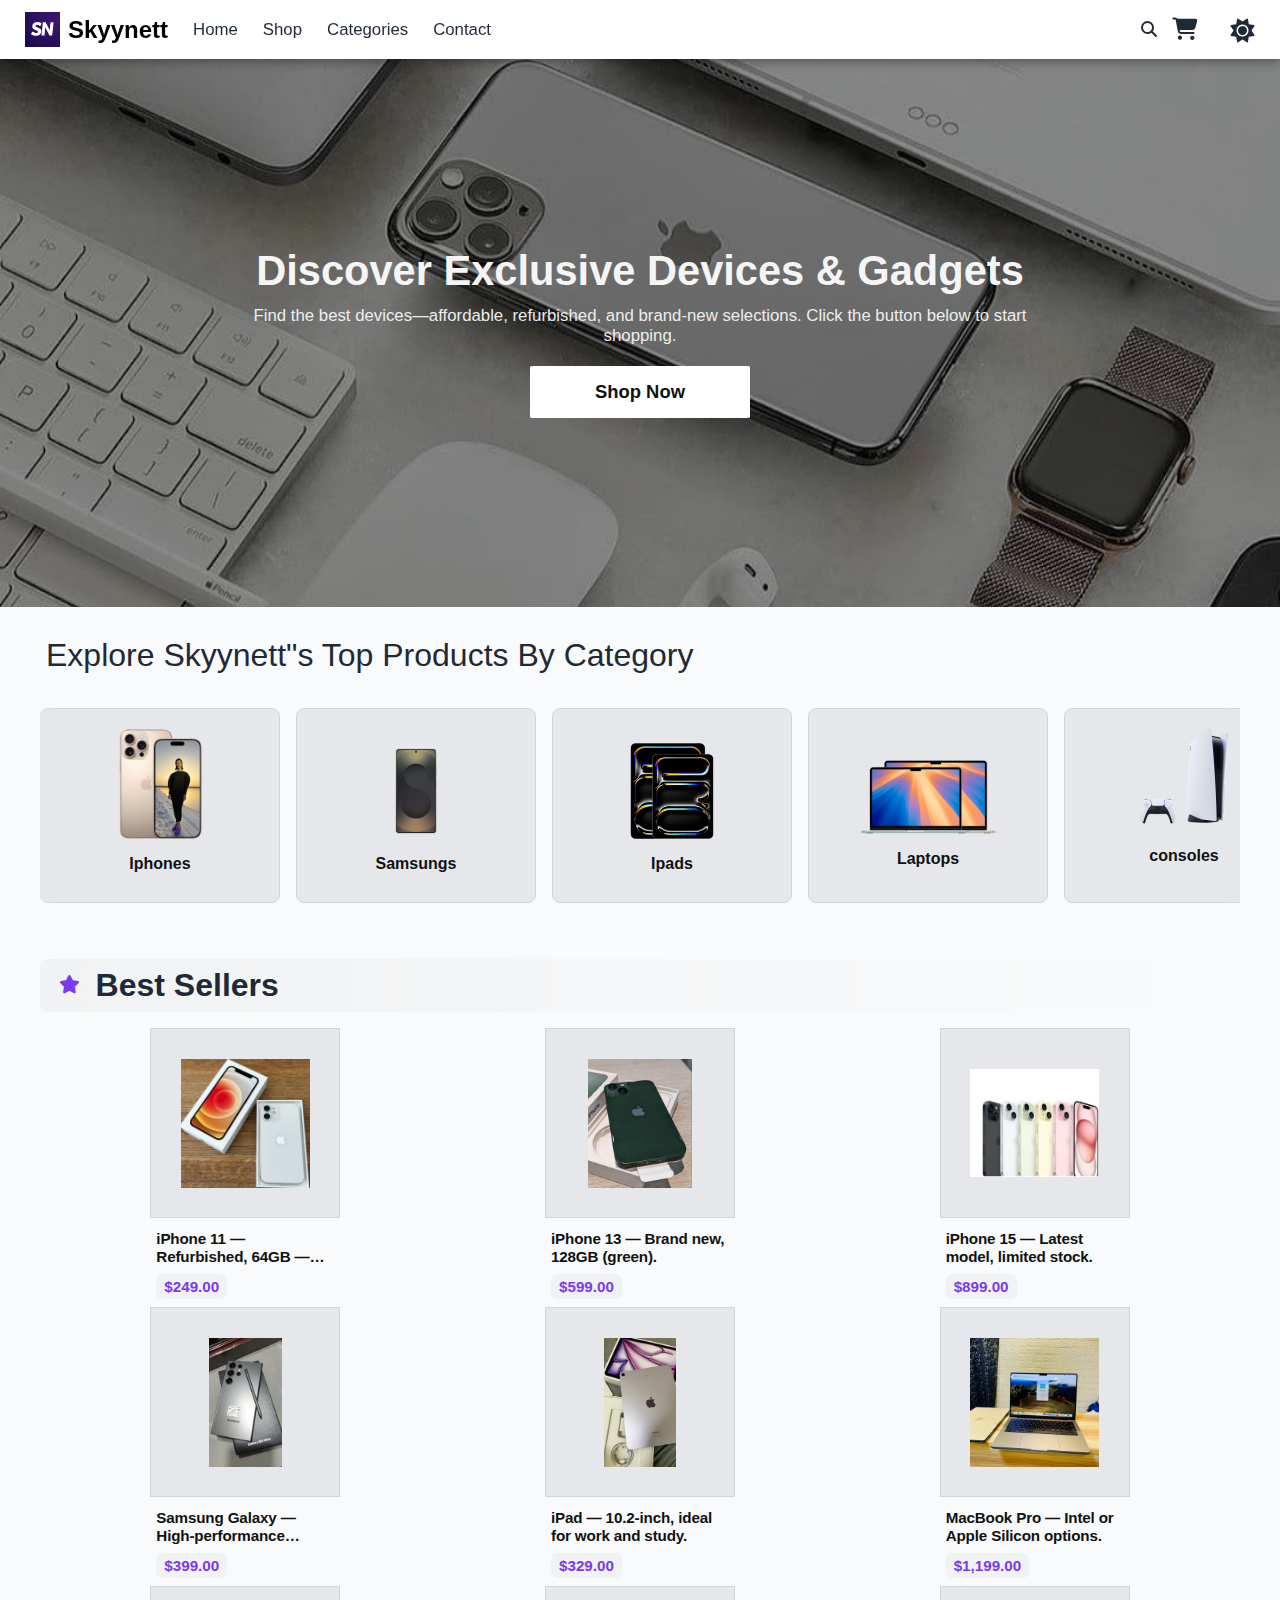
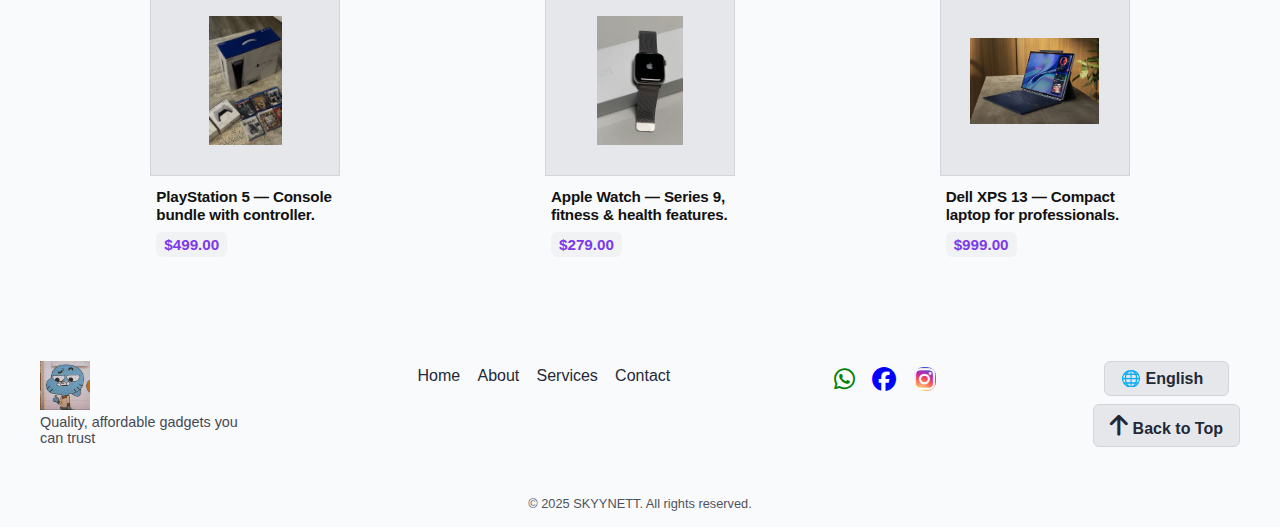
<file: index.html>
<!DOCTYPE html>
<html lang="en">
<head>
    <meta charset="UTF-8">
    <meta name="viewport" content="width=device-width, initial-scale=1.0">
    <title>SKYYNETT</title>
  <link rel="stylesheet" href="reset.css">
  <link rel="stylesheet" href="all.min.css">
  <link rel="stylesheet" href="fontawesome.min.css">
  <link rel="stylesheet" href="style.css">
    <link rel="icon" type="image/png" href="skyynettlogo.png">
</head>
<body>

<!-- ===================== NAVBAR ===================== -->
<header class="navbar">
  <!-- Logo Section -->
  <div class="logo">
    <img src="skyynettlogo.png" alt="Logo">
    <span class="brand-text">Skyynett</span>
  </div>

  <!-- Navigation Links -->
  <ul class="nav-links desktop-only">
    <li><a href="#">Home</a></li>
    <li><a href="#">Shop</a></li>
    <li><a href="#">Categories</a></li>
    <li><a href="#">Contact</a></li>
  </ul>

  <!-- Navbar Buttons -->
  <div class="nav-buttons">
    <!-- Search Icon -->
    <div class="search-container desktop-only">
  <button id="searchToggle" class="search-icon" aria-label="Open search"><i class="fas fa-search"></i></button>
      <div id="searchDropdown" class="search-dropdown">
        <input type="text" id="searchInput" placeholder="Search..." />
        <button id="searchBtn"><i class="fas fa-arrow-right"></i></button>
      </div>
    </div>

  <!-- Cart -->
  <button id="cartBtn" class="cart-btn"><i class="fas fa-cart-shopping"></i></button>

    <!-- Login/Profile -->
    <!--div class="profile-container desktop-only">
      <button id="profileIcon" class="login-icon"><i class="fas fa-user"></i></button>
      <div class="profile-dropdown" id="profileDropdown">
        <ul>
          <li id="loginOption"><i class="fas fa-sign-in-alt"></i> Login</li>
          <li id="signupOption"><i class="fas fa-user-plus"></i> Signup</li>
          <li id="logoutOption"><i class="fas fa-sign-out-alt"></i> Logout</li>
        </ul>
      </div>
    </div-->

    <!-- ✅ Theme Toggle Button -->
    <button id="themeToggle" class="theme-toggle" aria-label="Toggle theme">
      <i class="fas fa-adjust"></i>
    </button>

    <!-- Hamburger Menu (Mobile) -->
    <div class="hamburger" id="hamburger">
      <div class="bar top"></div>
      <div class="bar middle"></div>
      <div class="bar bottom"></div>
    </div>
</div>

</header>

<!-- Sidebar for Mobile -->
<aside class="sidebar" id="sidebar">
  <button class="close-btn" id="closeSidebar"><i class="fas fa-times"></i></button>
  <ul>
  <li><a href="#"><i class="fa-solid fa-house"></i> Home</a></li>
  <li><a href="#"><i class="fa-solid fa-bag-shopping"></i> Shop</a></li>
  <li><a href="#"><i class="fa-solid fa-list"></i> Categories</a></li>
  <li><a href="#"><i class="fa-solid fa-phone"></i> Contact</a></li>
  </ul>
  <button id="sidebarSearch" class="sidebar-search-btn">
  <i class="fas fa-search"></i> Search Products
</button>
<div id="sidebarSearchContainer" class="sidebar-search-container">
  <input type="text" id="sidebarSearchInput" placeholder="Type to search..." />
  <button id="sidebarSearchGo"><i class="fas fa-arrow-right"></i></button>
</div>
  <div class="mobile-buttons">
    <button id="sidebarLoginBtn"><i class="fas fa-sign-in-alt"></i> Login</button>
    <button id="sidebarSignupBtn"><i class="fas fa-user-plus"></i> Signup</button>
    <button id="sidebarTheme"><i class="fas fa-adjust"></i> Toggle Theme</button>
</div>
</aside>



<!-- ===================== CART SIDEBAR ===================== -->
<div class="cart-sidebar" id="cartSidebar">
    <button class="close-cart" id="closeCart">&times;</button>
    <h2>Your Cart</h2>
    <ul id="cartItems"></ul>
    <div class="cart-footer">
        <p>Total: $<span id="cartTotal">0.00</span></p>
        <button id="checkoutBtn">Checkout</button>
    </div>
</div>


<!-- ===================== LOGIN MODAL ===================== -->
<div id="loginModal" class="login-modal">
  <div class="login-box">
      <span id="closeLogin" class="close-btn">&times;</span>
      <h2>Login</h2>
      <input type="text" id="username" placeholder="Username">
      <input type="password" id="password" placeholder="Password">
      <button id="submitLogin">Login</button>
      <p class="forgot-pass"><a href="#" id="forgotPassLink">Forgot Password?</a></p>
      <div id="forgotPassForm" style="display:none;">
          <input type="email" id="resetEmail" placeholder="Enter your email">
          <button id="sendReset">Send Reset Link</button>
      </div>
  </div>
</div>


<!-- ===================== SIGN UP MODAL ===================== -->
<div id="signupModal" class="login-modal">
  <div class="login-box">
      <span id="closeSignup" class="close-btn">&times;</span>
      <h2>Create Account</h2>
      <input type="text" id="signupUsername" placeholder="Username" required>
      <input type="email" id="signupEmail" placeholder="Email" required>
      <input type="password" id="signupPassword" placeholder="Password" required>
      <input type="password" id="signupConfirmPassword" placeholder="Confirm Password" required>
      <button id="submitSignup">Sign Up</button>
      <p class="switch-to-login">Already have an account? <a href="#" id="switchToLogin">Login</a></p>
  </div>
</div>


<!-- ===================== OVERLAY ===================== -->
<div class="overlay" id="overlay"></div>


<!-- ===================== HERO SECTION ===================== -->
<section class="hero-shopping">
    <div class="hero-shopping-container">
      <div class="hero-text">
        <h1>Discover Exclusive Devices & Gadgets</h1>
        <p>Find the best devices—affordable, refurbished, and brand-new selections. Click the button below to start shopping.</p>
        <div class="hero-buttons">
          <a href="#categories" class="btn-primary" role="button" aria-label="Shop Now">Shop Now</a>
        </div>
      </div>
     

    </div>
</section>


<!-- ===================== CATEGORY SECTION ===================== -->
<main>
  <section id="categories">
    <h2>Explore Skyynett"s Top Products By Category</h2>
    <div class="category-row-wrap">
      <div class="category-container">

<div class="category-card">
    <img src="images/iphone2.png" alt="">
    <h3> Iphones</h3>
</div>

<div class="category-card">
    <img class="SW" src="images/samsung.png" alt="">
    <h3>Samsungs</h3>
</div>

<div class="category-card">
    <img class="SW" src="images/ipad.png" alt="">
  <h3> Ipads</h3>
</div>

<div class="category-card">
    <img class="LP" src="images/laptops.png" alt="">
  <h3>Laptops</h3>
</div>

<div class="category-card">
    <img src="images/console-2-preview.png" alt="">
  <h3>consoles</h3>
</div>


<div class="category-card">
    <img  class="SW" src="images/smartwatch.png" alt="">
   <h3> Smartwatch</h3>
</div>

      </div> <!-- .category-container -->
    </div> <!-- .category-row-wrap -->
  </section>

  <!-- ===================== BEST SELLERS ===================== -->
  <section id="best-sellers" class="best-sellers">
    <h2><i class="fa-solid fa-star"></i> Best Sellers</h2>
    <div class="product-grid">
      <div class="product-item">
        <article class="product-card">
          <div class="product-image"><img src="images/iphones/iphone 11 white.JPG" alt="iPhone 11 White"></div>
        </article>
        <div class="product-meta">
          <h3 class="product-title">iPhone 11 — Refurbished, 64GB — Excellent condition.</h3>
          <div class="prod-price">$249.00</div>
        </div>
      </div>

      <div class="product-item">
        <article class="product-card">
          <div class="product-image"><img src="images/iphones/iphone 13 green.JPG" alt="iPhone 13 Green"></div>
        </article>
        <div class="product-meta">
          <h3 class="product-title">iPhone 13 — Brand new, 128GB (green).</h3>
          <div class="prod-price">$599.00</div>
        </div>
      </div>

      <div class="product-item">
        <article class="product-card">
          <div class="product-image"><img src="images/iphones/iphone 15 group.png" alt="iPhone 15"></div>
        </article>
        <div class="product-meta">
          <h3 class="product-title">iPhone 15 — Latest model, limited stock.</h3>
          <div class="prod-price">$899.00</div>
        </div>
      </div>

      <div class="product-item">
        <article class="product-card">
          <div class="product-image"><img src="images/samsungs/Samsung 1.jpg" alt="Samsung Galaxy"></div>
        </article>
        <div class="product-meta">
          <h3 class="product-title">Samsung Galaxy — High-performance Android phone.</h3>
          <div class="prod-price">$399.00</div>
        </div>
      </div>

      <div class="product-item">
        <article class="product-card">
          <div class="product-image"><img src="images/ipads/ipad 1.jpg" alt="iPad"></div>
        </article>
        <div class="product-meta">
          <h3 class="product-title">iPad — 10.2-inch, ideal for work and study.</h3>
          <div class="prod-price">$329.00</div>
        </div>
      </div>

      <div class="product-item">
        <article class="product-card">
          <div class="product-image"><img src="images/laptops/Macbook pro 2021.jpg" alt="MacBook Pro 2021"></div>
        </article>
        <div class="product-meta">
          <h3 class="product-title">MacBook Pro — Intel or Apple Silicon options.</h3>
          <div class="prod-price">$1,199.00</div>
        </div>
      </div>

      <div class="product-item">
        <article class="product-card">
          <div class="product-image"><img src="images/consoles/ps5.jpg" alt="PlayStation 5"></div>
        </article>
        <div class="product-meta">
          <h3 class="product-title">PlayStation 5 — Console bundle with controller.</h3>
          <div class="prod-price">$499.00</div>
        </div>
      </div>

      <div class="product-item">
        <article class="product-card">
          <div class="product-image"><img src="images/smart watches/Apple Watch.jpg" alt="Apple Watch"></div>
        </article>
        <div class="product-meta">
          <h3 class="product-title">Apple Watch — Series 9, fitness & health features.</h3>
          <div class="prod-price">$279.00</div>
        </div>
      </div>

      <div class="product-item">
        <article class="product-card">
          <div class="product-image"><img src="images/laptops/Dell xps 13.jpg" alt="Dell XPS 13"></div>
        </article>
        <div class="product-meta">
          <h3 class="product-title">Dell XPS 13 — Compact laptop for professionals.</h3>
          <div class="prod-price">$999.00</div>
        </div>
      </div>

    </div>
  </section>
</main>


<!-- ===================== FOOTER ===================== -->
<footer class="footer">
    <div class="footer-overlay">
      <div class="footer-content">
        <div class="footer-logo">
          <img src="/logo.jpg" alt="Logo" />
          <p>Quality, affordable gadgets you can trust</p>
        </div>
        <div class="footer-links">
          <a href="#">Home</a>
          <a href="#">About</a>
          <a href="#">Services</a>
          <a href="#">Contact</a>
        </div>
        <div class="footer-social">
          <a href="#" id="whatsapp-icon"><i class="fa-brands fa-whatsapp fa-beat"></i></a>
          <a href="#" id="fb-icon"><i class="fa-brands fa-facebook fa-beat"></i></a>
          <a href="#" id="insta-icon"><i class="fa-brands fa-instagram fa-beat"></i></a>
        </div>
        <div class="footer-extras">
          <select id="languageSelect">
            <option value="en">🌐 English</option>
            <option value="fr">🇫🇷 Français</option>
            <option value="es">🇪🇸 Español</option>
          </select>
          <button id="backToTop"><i class="fa-solid fa-arrow-up"></i> Back to Top</button>
        </div>
      </div>
      <div class="footer-bottom">
        <p>&copy; 2025 SKYYNETT. All rights reserved.</p>
      </div>
      </div>
    </div>
</footer>
<script src="script.js"></script>
</body>
</html>
</file>
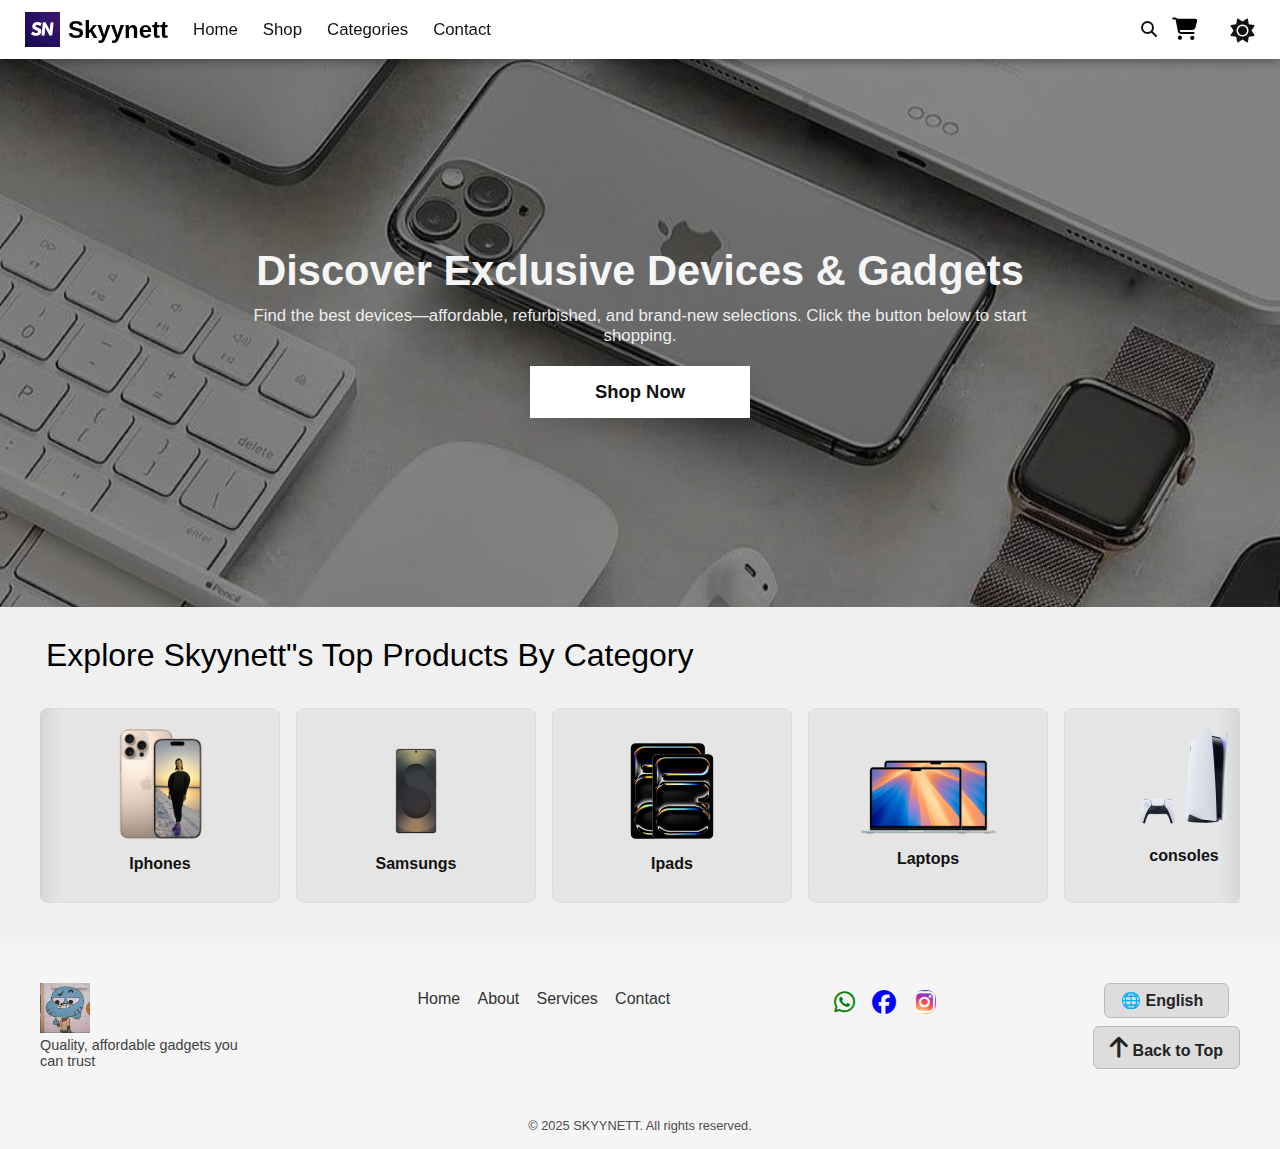
<file: SkyynetttNEW-main/index.html>
<!DOCTYPE html>
<html lang="en">
<head>
    <meta charset="UTF-8">
    <meta name="viewport" content="width=device-width, initial-scale=1.0">
    <title>SKYYNETT</title>
    <link rel="stylesheet" href="style.css">
    <link rel="stylesheet" href="reset.css">
    <link rel="stylesheet" href="all.min.css">
    <link rel="stylesheet" href="fontawesome.min.css">
    <link rel="icon" type="image/png" href="skyynettlogo.png">
</head>
<body>

<!-- ===================== NAVBAR ===================== -->
<header class="navbar">
  <!-- Logo Section -->
  <div class="logo">
    <img src="skyynettlogo.png" alt="Logo">
    <span class="brand-text">Skyynett</span>
  </div>

  <!-- Navigation Links -->
  <ul class="nav-links desktop-only">
    <li><a href="#">Home</a></li>
    <li><a href="#">Shop</a></li>
    <li><a href="#">Categories</a></li>
    <li><a href="#">Contact</a></li>
  </ul>

  <!-- Navbar Buttons -->
  <div class="nav-buttons">
    <!-- Search Icon -->
    <div class="search-container desktop-only">
      <button id="searchToggle" class="search-icon"><i class="fas fa-search"></i></button>
      <div id="searchDropdown" class="search-dropdown">
        <input type="text" id="searchInput" placeholder="Search..." />
        <button id="searchBtn"><i class="fas fa-arrow-right"></i></button>
      </div>
    </div>

  <!-- Cart -->
  <button id="cartBtn" class="cart-btn"><i class="fas fa-cart-shopping" style="color: #000000;"></i></button>

    <!-- Login/Profile -->
    <!--div class="profile-container desktop-only">
      <button id="profileIcon" class="login-icon"><i class="fas fa-user"></i></button>
      <div class="profile-dropdown" id="profileDropdown">
        <ul>
          <li id="loginOption"><i class="fas fa-sign-in-alt"></i> Login</li>
          <li id="signupOption"><i class="fas fa-user-plus"></i> Signup</li>
          <li id="logoutOption"><i class="fas fa-sign-out-alt"></i> Logout</li>
        </ul>
      </div>
    </div-->

    <!-- ✅ Theme Toggle Button -->
    <button id="themeToggle" class="theme-toggle">
      <i class="fas fa-adjust"></i>
    </button>

    <!-- Hamburger Menu (Mobile) -->
    <div class="hamburger" id="hamburger">
      <div class="bar top"></div>
      <div class="bar middle"></div>
      <div class="bar bottom"></div>
    </div>
</div>

</header>

<!-- Sidebar for Mobile -->
<aside class="sidebar" id="sidebar">
  <button class="close-btn" id="closeSidebar"><i class="fas fa-times"></i></button>
  <ul>
    <li><a href="#"><i class="fa-solid fa-house"></i> Home</a></li>
    <li><a href="#"><li class="fa-solid fa-bag-shopping"></li> Shop</a></li>
    <li><a href="#"><i class="fa-solid fa-list"></i> Categories</a></li>
    <li><a href="#"><i class="fa-solid fa-phone"></i> Contact</a></li>
  </ul>
  <button id="sidebarSearch" class="sidebar-search-btn">
  <i class="fas fa-search"></i> Search Products
</button>
<div id="sidebarSearchContainer" class="sidebar-search-container">
  <input type="text" id="sidebarSearchInput" placeholder="Type to search..." />
  <button id="sidebarSearchGo"><i class="fas fa-arrow-right"></i></button>
</div>
  <div class="mobile-buttons">
    <button id="sidebarLoginBtn"><i class="fas fa-sign-in-alt"></i> Login</button>
    <button id="sidebarSignupBtn"><i class="fas fa-user-plus"></i> Signup</button>
    <button id="sidebarTheme"><i class="fas fa-adjust"></i> Toggle Theme</button>
</div>
</aside>



<!-- ===================== CART SIDEBAR ===================== -->
<div class="cart-sidebar" id="cartSidebar">
    <button class="close-cart" id="closeCart">&times;</button>
    <h2>Your Cart</h2>
    <ul id="cartItems"></ul>
    <div class="cart-footer">
        <p>Total: $<span id="cartTotal">0.00</span></p>
        <button id="checkoutBtn">Checkout</button>
    </div>
</div>


<!-- ===================== LOGIN MODAL ===================== -->
<div id="loginModal" class="login-modal">
  <div class="login-box">
      <span id="closeLogin" class="close-btn">&times;</span>
      <h2>Login</h2>
      <input type="text" id="username" placeholder="Username">
      <input type="password" id="password" placeholder="Password">
      <button id="submitLogin">Login</button>
      <p class="forgot-pass"><a href="#" id="forgotPassLink">Forgot Password?</a></p>
      <div id="forgotPassForm" style="display:none;">
          <input type="email" id="resetEmail" placeholder="Enter your email">
          <button id="sendReset">Send Reset Link</button>
      </div>
  </div>
</div>


<!-- ===================== SIGN UP MODAL ===================== -->
<div id="signupModal" class="login-modal">
  <div class="login-box">
      <span id="closeSignup" class="close-btn">&times;</span>
      <h2>Create Account</h2>
      <input type="text" id="signupUsername" placeholder="Username" required>
      <input type="email" id="signupEmail" placeholder="Email" required>
      <input type="password" id="signupPassword" placeholder="Password" required>
      <input type="password" id="signupConfirmPassword" placeholder="Confirm Password" required>
      <button id="submitSignup">Sign Up</button>
      <p class="switch-to-login">Already have an account? <a href="#" id="switchToLogin">Login</a></p>
  </div>
</div>


<!-- ===================== OVERLAY ===================== -->
<div class="overlay" id="overlay"></div>


<!-- ===================== HERO SECTION ===================== -->
<section class="hero-shopping">
    <div class="hero-shopping-container">
      <div class="hero-text">
        <h1>Discover Exclusive Devices & Gadgets</h1>
        <p>Find the best devices—affordable, refurbished, and brand-new selections. Click the button below to start shopping.</p>
        <div class="hero-buttons">
          <a href="#categories" class="btn-primary" role="button" aria-label="Shop Now">Shop Now</a>
        </div>
      </div>
     

    </div>
</section>


<!-- ===================== CATEGORY SECTION ===================== -->
<main>
  <section id="categories">
    <h2>Explore Skyynett"s Top Products By Category</h2>
    <div class="category-row-wrap">
      <div class="category-container">

<div class="category-card">
    <img src="images/iphone2.png" alt="">
    <h3> Iphones</h3>
</div>

<div class="category-card">
    <img class="SW" src="images/samsung.png" alt="">
    <h3>Samsungs</h3>
</div>

<div class="category-card">
    <img class="SW" src="images/ipad.png" alt="">
  <h3> Ipads</h3>
</div>

<div class="category-card">
    <img class="LP" src="images/laptops.png" alt="">
  <h3>Laptops</h3>
</div>

<div class="category-card">
    <img src="images/console-2-preview.png" alt="">
  <h3>consoles</h3>
</div>


<div class="category-card">
    <img  class="SW" src="images/smartwatch.png" alt="">
   <h3> Smartwatch</h3>
</div>

  </section>
</main>


<!-- ===================== FOOTER ===================== -->
<footer class="footer">
    <div class="footer-overlay">
      <div class="footer-content">
        <div class="footer-logo">
          <img src="/logo.jpg" alt="Logo" />
          <p>Quality, affordable gadgets you can trust</p>
        </div>
        <div class="footer-links">
          <a href="#">Home</a>
          <a href="#">About</a>
          <a href="#">Services</a>
          <a href="#">Contact</a>
        </div>
        <div class="footer-social">
          <a href="#" id="whatsapp-icon"><i class="fa-brands fa-whatsapp fa-beat"></i></a>
          <a href="#" id="fb-icon"><i class="fa-brands fa-facebook fa-beat"></i></a>
          <a href="#" id="insta-icon"><i class="fa-brands fa-instagram fa-beat"></i></a>
        </div>
        <div class="footer-extras">
          <select id="languageSelect">
            <option value="en">🌐 English</option>
            <option value="fr">🇫🇷 Français</option>
            <option value="es">🇪🇸 Español</option>
          </select>
          <button id="backToTop"><i class="fa-solid fa-arrow-up"></i> Back to Top</button>
        </div>
      </div>
      <div class="footer-bottom">
        <p>&copy; 2025 SKYYNETT. All rights reserved.</p>
      </div>
      </div>
    </div>
</footer>
<script src="script.js"></script>
</body>
</html>
</file>
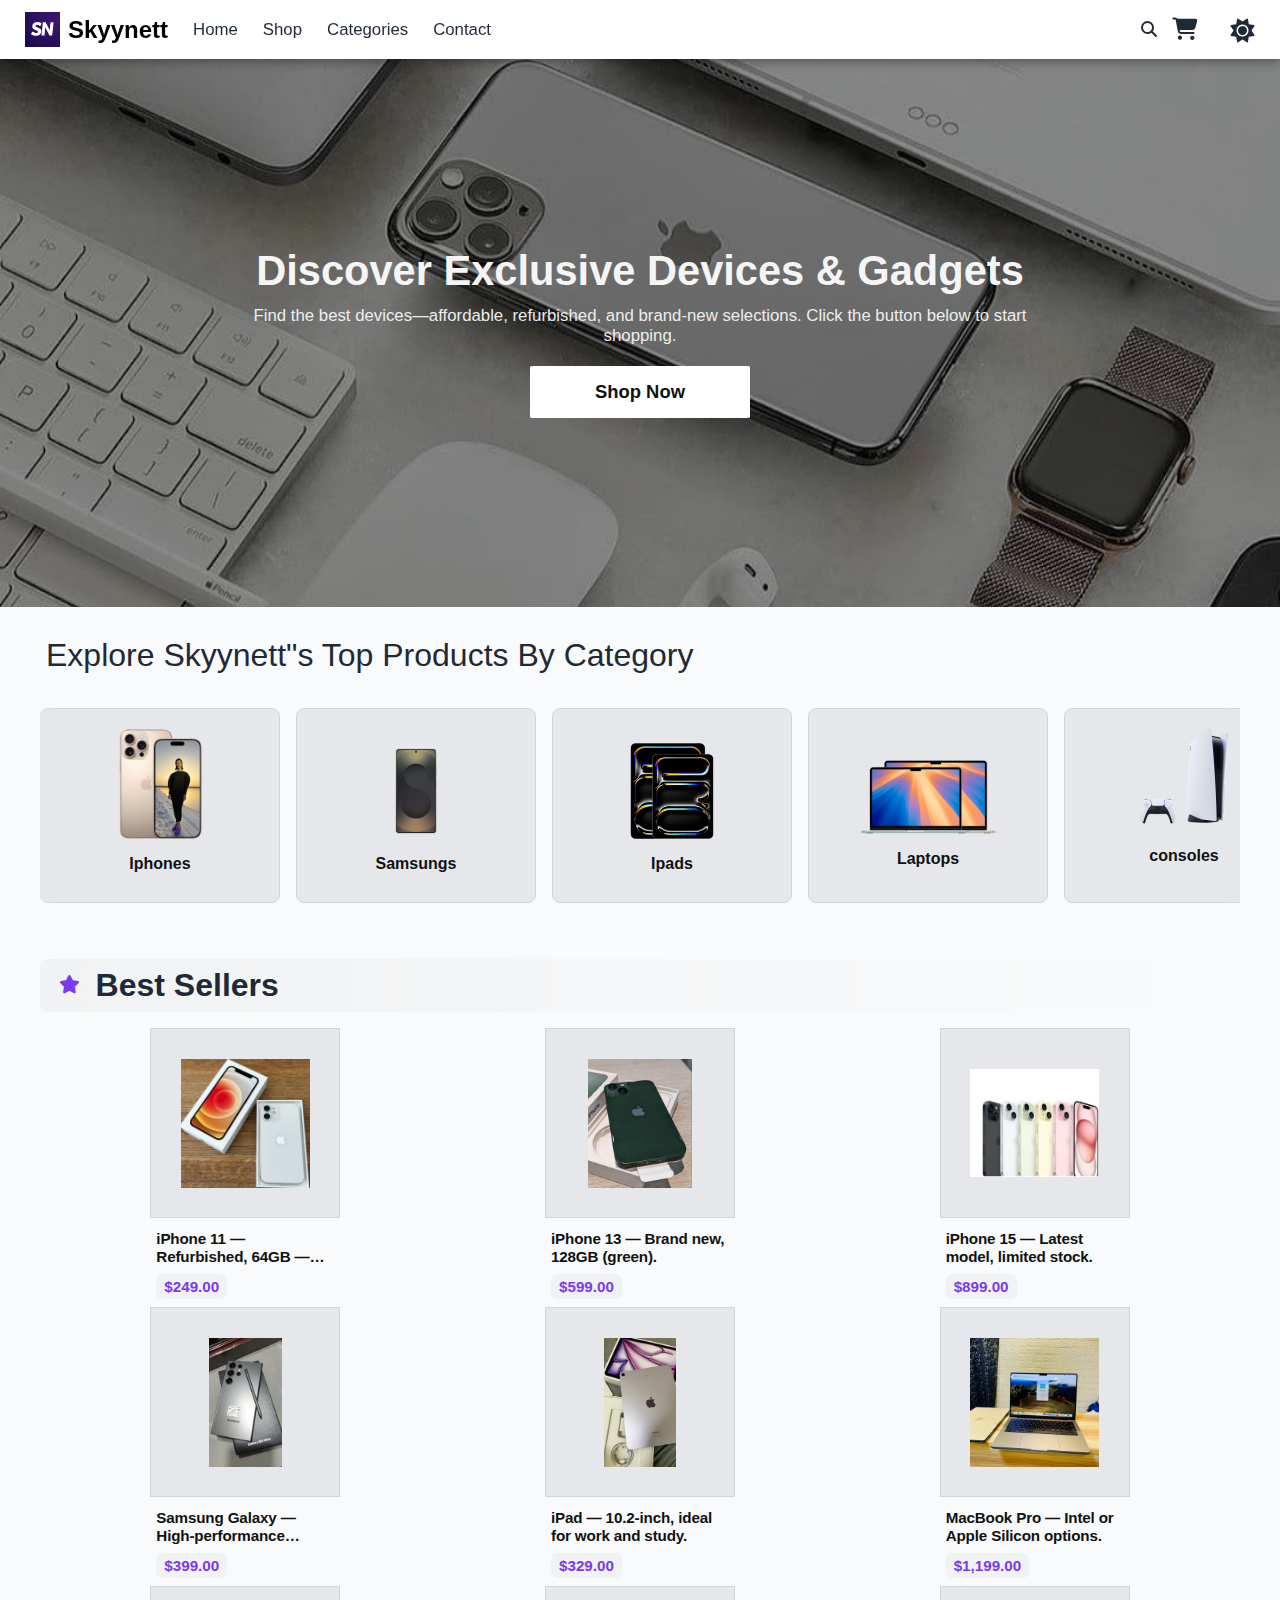
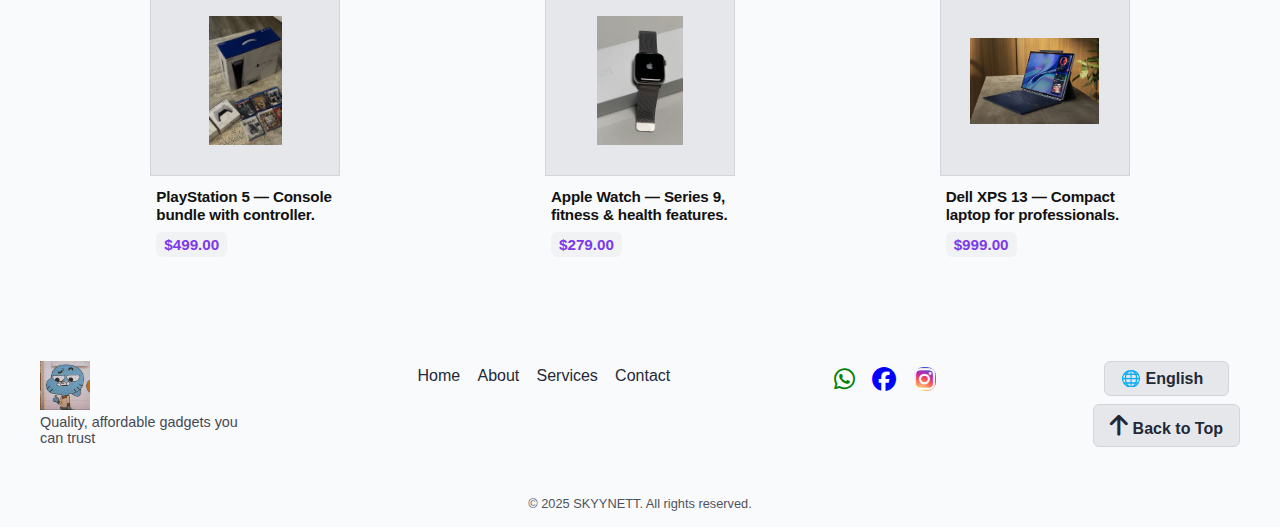
<file: profile.html>
<!DOCTYPE html>
<html lang="en">
<head>
    <meta charset="UTF-8">
    <meta name="viewport" content="width=device-width, initial-scale=1.0">
    <title>Document</title>
    <link rel="stylesheet" href="profile.css">
</head>
<body>
    <!-- Profile Page -->
<section class="profile-section">
    <div class="profile-card">
      <h2>👤 My Profile</h2>
      <div class="profile-info">
        <p><strong>Username:</strong> <span id="profileUsername"></span></p>
        <p><strong>Email:</strong> <span id="profileEmail"></span></p>
      </div>
  
      <button id="showChangePass" class="btn-primary">Change Password</button>
      <button id="logoutProfile" class="btn-secondary">Logout</button>
  
      <!-- Change Password Form -->
      <div id="changePassForm" style="display:none;">
        <h3>Change Password</h3>
        <input type="password" id="oldPassword" placeholder="Old Password" />
        <input type="password" id="newPassword" placeholder="New Password" />
        <input type="password" id="confirmNewPassword" placeholder="Confirm New Password" />
        <button id="updatePassword" class="btn-primary">Update Password</button>
      </div>
    </div>
  </section>
  
  <script src="profile.js"></script>
</body>
</html>
</file>
<file: profile.css>
.profile-section {
    display: flex;
    justify-content: center;
    align-items: center;
    padding: 3rem;
    background: var(--bg);
    color: var(--text);
  }
  
  .profile-card {
    background: var(--sidebar-bg);
    padding: 2rem;
    border-radius: 12px;
    width: 350px;
    text-align: center;
    box-shadow: 0 4px 10px rgba(0,0,0,0.3);
  }
  
  .profile-card h2 {
    margin-bottom: 1rem;
  }
  
  .profile-info p {
    margin: 10px 0;
    font-size: 1rem;
  }
  
  .profile-card button {
    margin: 10px;
    padding: 10px 15px;
    width: 80%;
    border: none;
    border-radius: 5px;
    cursor: pointer;
    transition: 0.3s;
  }
  
  .btn-primary {
    background: var(--navbar);
    color: white;
  }
  
  .btn-primary:hover {
    background: var(--accent);
  }
  
  .btn-secondary {
    background: #555;
    color: white;
  }
  
  .btn-secondary:hover {
    background: #888;
  }
  
  #changePassForm {
    margin-top: 1rem;
  }
  
  #changePassForm input {
    width: 90%;
    padding: 8px;
    margin: 8px 0;
    border-radius: 5px;
    border: 1px solid #ccc;
  }
</file>
<file: style.css>
/* ===============================
   RESET
=============================== */
* {
    margin: 0;
    padding: 0;
    box-sizing: border-box;
}

:root {
    --bg: #111;
     --card-bg: #2e2e2e;
    --card-hover-bg: #3f3f3f;
    --text: #fff;
    --accent: #00aaff;
    --nav-bg: #1a1a1a;
    --sidebar-bg: #222;
    --primary: #ff4757;
    --secondary: #fff;
    --text-dark: #111;
    --text-light: #f9f9f9;
    --bg-dark: #1a1a1a;
    --transition: 0.4s ease;
    --navbar: rgb(79, 6, 148);
  --card-border: rgba(255,255,255,0.06);
  --edge-shadow-start: rgba(255,255,255,0.06);
  --edge-shadow-end: rgba(255,255,255,0);
}

body.light-theme {
    --bg: #F9FAFB; /* page background */
    --text: #1F2937; /* main body text */
    --accent: #8B5CF6; /* hover / secondary purple */
    --nav-bg: #ffffff;
    --sidebar-bg: #F3F4F6; /* slightly off-white for sidebar */
    --navbar: #6D28D9; /* darker purple for navbar */
  --card-bg: #E5E7EB; /* section / card background */
  --card-hover-bg: #FFFFFF;
  --card-border: #D1D5DB; /* subtle border */
  --edge-shadow-start: rgba(229,231,235,0.95);
  --edge-shadow-end: rgba(229,231,235,0);
  --primary: #7C3AED; /* main accent purple */
  --section-bg: #E5E7EB; /* sections background */
}

body {
    background-color: var(--bg);
    color: var(--text);
    transition: background-color 0.3s, color 0.3s;
    font-family: Arial, sans-serif;
    overflow-x: hidden;
}

.navbar {
    background-color: var(--nav-bg);
    color: var(--text);
    display: flex;
    justify-content: space-between;
    padding: 12px 25px;
    align-items: center;
    position: sticky;
    top: 0;
    width: 100%;
    z-index: 1000;
    box-shadow: 0 2px 10px rgba(0, 0, 0, 0.4);
}

.logo {
    display: flex;
    align-items: center;
    gap: 8px;
}

.logo img {
    height: 40px;
    width: auto;
    transition: all 0.3s ease;
}

.nav-links {
    margin-left: 25px;
    list-style: none;
    display: flex;
    gap: 25px;
}

.nav-links li a {
    color: var(--text);
    text-decoration: none;
    font-size: 1.05rem;
    position: relative;
    padding: 5px 0;
    transition: color 0.3s ease;
}

.nav-links li a:hover,
.nav-links li a.active {
    color: var(--accent);
}

/* ===============================
   THEME TOGGLE FIX
=============================== */
.theme-toggle {
    background: none;
    border: none;
    font-size: 1.5rem;
    color: var(--text);
    cursor: pointer;
    margin-left: 1rem;
    display: inline-flex; /* always visible on desktop */
    align-items: center;
    justify-content: center;
}
/* Hamburger styling */
.hamburger {
    display: none;
    flex-direction: column;
    justify-content: space-between;
    width: 25px;
    height: 20px;
    cursor: pointer;
    z-index: 11;
    transition: transform 0.3s ease;
}

.bar {
    height: 3px;
    width: 100%;
    background-color: var(--text);
    transition: all 0.3s ease;
    border-radius: 2px;
}

/* Hamburger open animation */
.hamburger.open .top {
    transform: rotate(45deg) translateY(8px);
}
.hamburger.open .middle {
    opacity: 0;
}
.hamburger.open .bottom {
    transform: rotate(-45deg) translateY(-8px);
}

.theme-toggle {
    background: none;
    border: none;
    font-size: 1.5rem;
    color: var(--text);
    cursor: pointer;
    margin-left: 1rem;
}


/* ===============================
   SIDEBAR
=============================== */
#sidebar {
    background-color: var(--sidebar-bg, #222);
    width: 260px;
    position: fixed;
    top: 0;
    right: -260px;
    height: 100%;
    transition: 0.3s ease-in-out;
    padding: 20px;
    z-index: 1000;
    display: flex;
    flex-direction: column;
}

#sidebar.active {
    right: 0;
}

#sidebar button {
    background-color: #444;
    color: #fff;
    font-size: 16px;
    padding: 12px;
    margin: 8px 0;
    border: none;
    width: 100%;
    text-align: left;
    cursor: pointer;
    display: flex;
    align-items: center;
    gap: 10px;
    border-radius: 5px;
    transition: background-color 0.3s ease;
}

#sidebar button:hover {
    background-color: #666;
}

#sidebar button i {
    width: 20px;
    text-align: center;
}

/* Close button */
#closeSidebar {
    background: none;
    color: #fff;
    font-size: 24px;
    padding: 5px;
    margin-bottom: 15px;
    text-align: right;
    cursor: pointer;
}

#closeSidebar:hover {
    color: #ff4d4d;
}

/* Overlay */
.overlay {
    position: fixed;
    top: 0;
    left: 0;
    width: 100%;
    height: 100%;
    background-color: rgba(0, 0, 0, 0.5);
    opacity: 0;
    visibility: hidden;
    transition: opacity 0.4s ease, visibility 0.4s ease;
    z-index: 9;
}
.overlay.active {
    opacity: 1;
    visibility: visible;
}
/* Cart Button - Shift to Right */
.navbar .cart-btn {
  margin-left: auto;
  margin-right: 3px;
  position: relative;
  display: flex;
  align-items: center;
  justify-content: center;
}

.navbar .nav-buttons {
  display: flex;
  align-items: center;
  gap: 15px;
  margin-left: auto; /* pushes buttons to the right */
}

/* ===============================
   CART BUTTON
=============================== */
.cart-btn {
    background: none;
    border: none;
    font-size: 1.4rem;
    color: var(--text);
    cursor: pointer;
    position: relative;
    transition: transform 0.3s ease;
}
.cart-btn:hover {
    transform: scale(1.1);
}
.cart-count {
    position: absolute;
    top: -6px;
    right: -10px;
    background: crimson;
    color: white;
    font-size: 0.7rem;
    padding: 2px 6px;
    border-radius: 50%;
}

/* ===============================
   CART SIDEBAR
=============================== */
.cart-sidebar {
    position: fixed;
    top: 0;
    right: -100%;
    width: 300px;
    height: 100%;
    background: var(--sidebar-bg);
    color: var(--text);
    padding: 1.5rem;
    box-shadow: -2px 0 6px rgba(0,0,0,0.4);
    transition: right 0.4s ease;
    z-index: 1001;
    display: flex;
    flex-direction: column;
}
.cart-sidebar.open {
    right: 0;
}
.cart-sidebar h2 {
    margin-bottom: 1rem;
}
.cart-sidebar ul {
    flex-grow: 1;
    overflow-y: auto;
    list-style: none;
    padding: 0;
}
.cart-sidebar li {
    padding: 10px 0;
    border-bottom: 1px solid rgba(255,255,255,0.2);
    display: flex;
    justify-content: space-between;
    align-items: center;
}
.cart-footer {
    margin-top: auto;
    padding-top: 10px;
    border-top: 1px solid rgba(255,255,255,0.2);
    text-align: right;
}
.cart-footer button {
    background: var(--primary);
    color: white;
    border: none;
    padding: 0.5rem 1rem;
    margin-top: 10px;
    cursor: pointer;
    transition: background 0.3s;
    border-radius: 5px;
}
cart-footer button:hover {
  background: var(--accent);
}
.close-cart {
    background: none;
    border: none;
    color: var(--text);
    font-size: 2rem;
    position: absolute;
    top: 10px;
    right: 10px;
    cursor: pointer;
}

/* ✅ Keep your original HERO, CATEGORIES, FOOTER, MEDIA QUERIES styles below unchanged */

.profile-container {
    position: relative;
    display: inline-block;
}

.profile-menu {
    display: none;
    position: absolute;
    top: 100%;
    right: 0;
    background-color: var(--sidebar-bg);
    border: 1px solid #444;
    padding: 10px;
    min-width: 120px;
    z-index: 100;
    border-radius: 5px;
}

.profile-menu button {
    width: 100%;
    background: none;
    border: none;
    color: var(--text);
    text-align: left;
    padding: 8px;
    cursor: pointer;
    display: flex;
    align-items: center;
    gap: 10px;
}

.profile-menu button:hover {
    background-color: #666;
}
.brand-text{
  color: var(--text);
}


/* Hero styles consolidated later in this file to ensure a single source of truth
   for the hero section (macbook background, buttons, overlay). See the
   .hero-shopping definition near the end of this stylesheet. */

.login-modal {
    position: fixed;
    top: 0;
    left: 0;
    width: 100%;
    height: 100%;
    background: rgba(0,0,0,0.5);
    display: none;
    align-items: center;
    justify-content: center;
    z-index: 1002;
}

.login-modal.show {
    display: flex;
}

.login-content {
    background: var(--sidebar-bg);
    padding: 2rem;
    border-radius: 8px;
    width: 90%;
    max-width: 350px;
    text-align: center;
    color: var(--text);
    box-shadow: 0 5px 15px rgba(0,0,0,0.3);
}

.login-content input {
    width: 100%;
    padding: 10px;
    margin: 10px 0;
    border: none;
    outline: none;
    border-radius: 5px;
}

.login-content button {
    width: 100%;
    padding: 10px;
    background: var(--primary);
    color: white;
    border: none;
    cursor: pointer;
    border-radius: 5px;
    margin-top: 10px;
    transition: background 0.3s;
}

login-content button:hover {
  background: var(--accent);
}

.close-login {
    background: none;
    border: none;
    color: var(--text);
    font-size: 1.5rem;
    position: absolute;
    top: 10px;
    right: 15px;
    cursor: pointer;
}

.profile-dropdown {
  position: absolute;
  background: var(--sidebar-bg);
  color: var(--text);
  padding: 0.5rem;
  border-radius: 6px;
  box-shadow: 0 4px 8px rgba(0,0,0,0.3);
  display: none;
  z-index: 9999;
  min-width: 150px;
}

.profile-dropdown ul {
  list-style: none;
  margin: 0;
  padding: 0;
}

.profile-dropdown li {
  padding: 10px;
  cursor: pointer;
  transition: background 0.3s ease;
}

.profile-dropdown li:hover {
  background: var(--accent);
  color: white;
}

.login-modal {
  display: none;
  position: fixed;
  top: 0;
  left: 0;
  width: 100%;
  height: 100%;
  background: rgba(0, 0, 0, 0.6);
  z-index: 9999;
  justify-content: center;
  align-items: center;
}

.login-modal.show {
  display: flex;
}

.login-box {
  background: var(--sidebar-bg);
  color: var(--text);
  padding: 20px;
  border-radius: 10px;
  width: 300px;
  text-align: center;
  box-shadow: 0 5px 15px rgba(0,0,0,0.3);
}

#signupModal .login-box {
  background: var(--sidebar-bg);
}


.login-box input {
  width: 90%;
  padding: 10px;
  margin: 10px 0;
  border: 1px solid #ccc;
  border-radius: 5px;
}

.login-box button {
  padding: 10px 15px;
  margin-top: 10px;
  width: 95%;
  background: var(--navbar);
  color: #fff;
  border: none;
  cursor: pointer;
  border-radius: 5px;
  transition: 0.3s;
}

.login-box button:hover {
  background: var(--accent);
}

.forgot-pass {
  margin-top: 10px;
  font-size: 0.9rem;
}

.forgot-pass a {
  color: var(--accent);
  cursor: pointer;
}

/* Hero container + text/button adjustments */
.hero-shopping-container{
  display: flex;
  align-items: center; /* vertical center */
  justify-content: center; /* center the content horizontally */
  max-width: 1200px;
  margin: 0 auto;
  gap: 2rem;
  height: 420px;
  padding: 1rem;
}

.hero-text{
  flex: 1;
  max-width: 780px;
  text-align: center;
  color: whitesmoke;
}

.hero-text h1{
  font-size: 2.6rem;
  line-height: 1.1;
  font-weight: 800;
  margin-bottom: 0.75rem;
  7C3AED
}

.hero-text p{
  font-size: 1.05rem;
  margin-bottom: 1.25rem;
  opacity: 0.95;
}

.hero-buttons{
  display: flex;
  justify-content: center;
}

.hero-buttons .btn-primary{
  background: var(--secondary);
  color: var(--text-dark);
  border-radius: 2%;
  padding: 0.95rem 2rem;
  font-size: 1.15rem;
  font-weight: 700;
  min-width: 220px;
  text-align: center;
  box-shadow: #8B5CF6;
}

.hero-buttons .btn-primary:hover{
  background-color: #8B5CF6;
  color: whitesmoke;
  border-radius: 5%;
  transition: 0.5s;
}


/* ===============================
   PROFILE DROPDOWN
=============================== */
.profile-container {
    position: relative;
}

.profile-dropdown {
    position: absolute;
    top: 45px;
    right: 0;
    background: var(--sidebar-bg);
    color: var(--text);
    padding: 0.5rem;
    border-radius: 6px;
    box-shadow: 0 4px 8px rgba(0,0,0,0.3);
    display: none;
    min-width: 150px;
    z-index: 999;
}

.profile-container.show .profile-dropdown {
    display: block;
}

.profile-dropdown li {
    padding: 10px;
    cursor: pointer;
    transition: background 0.3s ease;
}

.profile-dropdown li:hover {
    background: var(--accent);
    color: white;
}


/* Search Icon */
.brand-text {
  font-size: 1.5rem;
  font-weight: bold;
  color: var(--text); /* Uses theme variable */
  transition: color 0.3s ease;
}

body.light-theme .brand-text {
  color: #000; /* Force black text in light mode */
}

body:not(.light-theme) .brand-text {
  color: #fff; /* White text in dark mode */
}

/* ===== Sidebar Search Styling ===== */
.sidebar-search-container {
  display: none;
  flex-direction: row;
  align-items: center;
  background: var(--bg);
  padding: 0.5rem;
  border-radius: 6px;
  margin-top: 0.5rem;
  gap: 0.5rem;
  transition: all 0.3s ease-in-out;
}

.sidebar-search-btn {
  background: linear-gradient(90deg, var(--primary), var(--accent));
  color: #fff;
  border: none;
  padding: 0.6rem 1rem;
  margin-top: 0.8rem;
  border-radius: 6px;
  width: 100%;
  text-align: left;
  font-size: 1rem;
  font-weight: 600;
  display: flex;
  align-items: center;
  gap: 8px;
  cursor: pointer;
  transition: transform 0.2s ease, background 0.3s ease;
}

.sidebar-search-btn:hover {
  transform: scale(1.02);
  background: linear-gradient(90deg, var(--accent), var(--primary));
}

.sidebar-search-container input {
  flex: 1;
  padding: 0.5rem;
  border-radius: 4px;
  border: 1px solid #ccc;
  outline: none;
  transition: border 0.3s ease;
}

.sidebar-search-container input:focus {
  border: 1px solid var(--primary);
}

.sidebar-search-container button {
  background: var(--primary);
  border: none;
  padding: 0.5rem 0.8rem;
  color: #fff;
  border-radius: 4px;
  cursor: pointer;
  transition: background 0.3s ease;
}

.sidebar-search-container button:hover {
  background: var(--accent);
}

.sidebar li{
  margin-bottom: 20px;
  margin-top: 10px;
}
.sidebar ul {
  margin-bottom: 20px;
}

/* ===============================
   SEARCH DROPDOWN
=============================== */
.search-container {
    position: relative;
}

.search-dropdown {
    display: none;
    position: absolute;
    top: 45px;
    right: 0;
    background: var(--sidebar-bg);
    padding: 10px;
    border-radius: 6px;
    box-shadow: 0 4px 8px rgba(0,0,0,0.3);
    z-index: 999;
}

.search-dropdown input {
    padding: 6px;
    width: 160px;
    border: none;
    border-radius: 4px;
    margin-right: 5px;
}

.search-container.show .search-dropdown {
    display: flex;
}

.search-dropdown button {
    background: var(--primary);
    color: white;
    border: none;
    padding: 6px 8px;
    border-radius: 4px;
    cursor: pointer;
}

/* Mobile View */
@media (max-width: 768px) {
  .search-dropdown {
    right: -10px;
    width: 200px;
  }
}

.sidebar ul{
  font-size: 1.3rem;
  font-weight: bold;
}
/* Mobile Sidebar Buttons */
.mobile-buttons button {
  width: 100%;
  padding: 12px;
  background: var(--navbar);
  color: var(--text-light);
  border: none;
  margin: 5px 0;
  text-align: left;
  font-size: 1rem;
  border-radius: 5px;
  transition: background 0.3s ease;
}

.mobile-buttons button:hover {
  background: var(--accent);
}
/* Duplicate hero section removed - consolidated hero styles live later
   in this file (includes the macbook background and button styling). */
.btn {
  padding: 0.75rem 1.5rem;
  font-weight: bold;
  border-radius: 8px;
  transition: var(--transition);
  text-decoration: none;
}

.primary {
  background-color: var(--primary);
  color: white;
}

.primary:hover {
  background-color: var(--accent);
}

.secondary {
  background-color: transparent;
  color: var(--primary);
  border: 2px solid var(--primary);
}

.secondary:hover {
  background-color: var(--primary);
  color: white;
}



/*categories section*/
header{
  background-color: var(--section-bg);
  color: var(--text);
  text-align: center;
  padding: 1rem;
}

main{
  padding: 1rem;
}

#categories h2{
  text-align: left;
  margin-bottom: 1rem;
  color: var(--text);
  width: 100%;
  padding: 15px 30px;
  top: 0;
  z-index: 10;
  font-size: 2rem;
  line-height: 1.1;
  font-weight: 400;
  margin-bottom: 0.75rem;
}
.Products_h1{
  text-align: center;
  margin-bottom: 1rem;
  font-size: 1.8rem;
  font-family: 'Segoe UI';
  color: var(--text);
  width: 100%;
  background-color: var(--section-bg);
  padding: 15px 30px;
  top: 0;
  z-index: 10;
}

/* Category container: horizontal scrolling row of cards. Cards stay on one line
   and the user can scroll sideways when there are too many. */
.category-container{
  display: flex;
  flex-direction: row;
  gap: 1rem;
  max-width: 1200px;
  margin: 0 auto;
  padding: 0.5rem 1rem 1.5rem 1rem;
  overflow-x: auto;
  -webkit-overflow-scrolling: touch;
  scroll-snap-type: x mandatory;
}

/* Hide native scrollbars but keep scrolling */
.category-container{
  -ms-overflow-style: none; /* IE and Edge */
  scrollbar-width: none; /* Firefox */
}
.category-container::-webkit-scrollbar{
  display: none; /* Safari and Chrome */
}

/* Edge shadows to hint that the row is scrollable. We attach these to the
   non-scrolling wrapper `.category-row-wrap` so they stay fixed while the
   inner `.category-container` scrolls. */
.category-row-wrap{
  position: relative;
  max-width: 1200px;
  margin: 0 auto;
  padding: 0; /* start shadows flush at the wrapper edge */
  --category-card-w: 240px;
  --category-card-h: 280px;
  --category-slideshow-h: 170px; /* height of the image box inside each card */
}

/* Shadows sized and positioned to match the category-card box. They sit
   flush at the visible edges (left/right) of the wrapper so they don't move
   when the inner container scrolls. Color matches the off-white card background. */
.category-row-wrap::before,
.category-row-wrap::after{
  content: "";
  position: absolute;
  top: 8px;
  width: 20px;
  height: 195px;
  pointer-events: none;
  z-index: 4;
  border-radius: 8px;

}
.category-row-wrap::before{
  left: 0;
  background: linear-gradient(90deg, var(--edge-shadow-start), var(--edge-shadow-end));
}
.category-row-wrap::after{
  right: 0;
  background: linear-gradient(270deg, var(--edge-shadow-start), var(--edge-shadow-end));
}

@media (max-width: 700px){
  .category-row-wrap::before,
  .category-row-wrap::after{ width: calc(var(--category-card-w) - 60px); }
}

/* ===================== BEST SELLERS STYLES ===================== */
.best-sellers{
  padding: 2rem 1rem 3rem 1rem;
  background: transparent;
}
.best-sellers h2{
  max-width: 1200px;
  margin: 0 auto 1rem auto;
  color: var(--text);
  font-size: 2rem;
  padding: 0.5rem 0.75rem;
  display: flex;
  align-items: center;
  gap: 0.6rem;
  font-weight: 700;
  background: linear-gradient(90deg, rgba(0,0,0,0.03), rgba(0,0,0,0));
  border-radius: 6px;
}

.best-sellers h2 i{ /* star or icon before the heading */
  color: var(--primary);
  font-size: 1.15rem;
  display: inline-flex;
  align-items: center;
  justify-content: center;
  width: 34px;
  height: 34px;
  border-radius: 50%;
  background: rgba(255,255,255,0.03);
}
.product-grid{
  display: grid;
  grid-template-columns: repeat(3, 1fr);
  gap: 0.5rem; /* tighter spacing between cards */
  max-width: 1200px;
  margin: 0 auto;
  padding: 0 0.75rem;
}
.product-card{
  background: var(--card-bg);
  border: 1px solid var(--card-border);
  border-radius: 0; /* remove rounded corners */
  padding: 8px; /* tightened padding to reduce vertical space */
  display: flex;
  flex-direction: column;
  gap: 0.4rem;
  align-items: center; /* center image inside card */
  text-align: center;
  box-sizing: border-box;
  transition: transform 0.18s ease, box-shadow 0.18s ease;
}
.product-card:hover{ transform: translateY(-6px); box-shadow: 0 10px 24px rgba(0,0,0,0.12); }
.product-image{
  /* make the image container square like category cards while keeping the product-item smaller */
  width: min(calc(var(--category-card-w) - 40px), 100%); /* slightly smaller than category card width */
  aspect-ratio: 1 / 1; /* keep square */
  overflow: hidden;
  display:flex;
  align-items:center;
  justify-content:center;
  border-radius: 0;
  background: transparent;
}
.product-image img{
  /* center the product inside the square and keep it contained */
  width: 75%;
  height: 75%;
  object-fit: contain;
  display:block;
}
.product-item{ display: flex; flex-direction: column; gap: 6px; align-items: center; /* constrain product card width to make cards smaller */
  max-width: 190px; /* smaller visual footprint */
  margin: 0 auto;
}
.product-meta{ width: 100%; margin-top: 6px; display: flex; flex-direction: column; gap: 4px; align-items: flex-start; padding: 0 6px; }
.product-title{
  font-size: 0.95rem;
  margin: 0;
  color: var(--text);
  line-height: 1.18;
  font-weight: 700;
  letter-spacing: -0.01em;
  /* clamp title to two lines with ellipsis */
  display: -webkit-box;
  -webkit-line-clamp: 2;
  line-clamp: 2;
  -webkit-box-orient: vertical;
  overflow: hidden;
  text-overflow: ellipsis;
}
.prod-desc{ display: none; }
.prod-price{
  font-weight: 800;
  color: var(--primary);
  margin-top: 4px;
  font-size: 0.95rem;
  /* subtle pill for price to improve legibility */
  padding: 4px 8px;
  border-radius: 6px;
  background: rgba(0,0,0,0.04);
}

/* Light theme overrides for better readability on light backgrounds */
body.light-theme .product-title{
  color: var(--text-dark);
}
body.light-theme .prod-price{
  background: rgba(0,0,0,0.03);
}

/* Small screens: slightly reduce title size to fit compact cards */
@media (max-width: 600px){
  .product-title{ font-size: 0.85rem; }
  .prod-price{ font-size: 0.85rem; padding: 3px 6px; }
}

@media (max-width: 900px){
  .product-grid{ grid-template-columns: repeat(2, 1fr); }
}
@media (max-width: 600px){
  /* Keep two columns on typical mobile/tablet widths for denser layout */
  .product-grid{ grid-template-columns: repeat(2, 1fr); }
  /* let each product-item expand to the available column width */
  .product-item{ max-width: 100%; }
}

@media (max-width: 360px){
  /* Very narrow phones: single column for readability */
  .product-grid{ grid-template-columns: 1fr; }
}

/* ===================== BEST SELLERS - DARK MODE POLISH ===================== */
/* These rules only apply when NOT in light-theme (i.e., dark mode). They add
   subtle glass/elevation, softer borders, and improved contrast for the
   Best Sellers area without changing behavior in light mode. */
body:not(.light-theme) .best-sellers{
  background: linear-gradient(180deg, rgba(255,255,255,0.01), rgba(0,0,0,0));
}
body:not(.light-theme) .best-sellers h2{
  color: var(--text);
  background: linear-gradient(90deg, rgba(255,255,255,0.02), rgba(255,255,255,0.00));
  padding: 0.65rem 0.85rem;
  border: 1px solid rgba(255,255,255,0.04);
  box-shadow: 0 6px 18px rgba(0,0,0,0.6);
  border-radius: 8px;
}
body:not(.light-theme) .best-sellers h2 i{
  background: linear-gradient(135deg, rgba(255,200,60,0.12), rgba(255,120,80,0.06));
  color: #ffd98a; /* warm gold */
  box-shadow: 0 4px 12px rgba(0,0,0,0.5);
}

body:not(.light-theme) .product-grid{
  /* slightly tighter, denser look in dark mode */
  gap: 0.45rem;
}

body:not(.light-theme) .product-item{ 
  max-width: 180px; /* slightly compact in dark mode */
}

body:not(.light-theme) .product-card{
  background: linear-gradient(180deg, rgba(255,255,255,0.01), rgba(0,0,0,0.06));
  border: 1px solid rgba(255,255,255,0.04);
  box-shadow: 0 8px 22px rgba(0,0,0,0.65);
  transition: transform 0.22s cubic-bezier(.2,.9,.3,1), box-shadow 0.22s ease;
}
body:not(.light-theme) .product-card:hover{
  transform: translateY(-8px) scale(1.01);
  box-shadow: 0 20px 40px rgba(0,0,0,0.7);
}

body:not(.light-theme) .product-meta{
  background: transparent;
  padding: 2px 6px 6px 6px;
}
body:not(.light-theme) .product-title{
  color: var(--text-light);
  font-weight: 700;
  font-size: 0.92rem;
}
body:not(.light-theme) .prod-price{
  color: var(--primary);
  background: rgba(255,255,255,0.02);
  padding: 4px 8px;
  border-radius: 6px;
  box-shadow: inset 0 -1px 0 rgba(0,0,0,0.2);
}

/* Ensure images keep a subtle drop shadow in dark mode to lift them from the background */
body:not(.light-theme) .product-image img{
  filter: drop-shadow(0 6px 14px rgba(0,0,0,0.6));
}

/* Increase contrast of heading and small touch-ups on narrow screens */
@media (max-width: 700px){
  body:not(.light-theme) .best-sellers h2{ padding: 0.45rem 0.6rem; font-size: 1.6rem; }
  body:not(.light-theme) .product-item{ max-width: 100%; }
}


/* MACBOOK BANNER
   Full-width banner image that stops before the categories section
===================== */
.hero-shopping{
  /* use macbook as the background behind the hero text */
  width: 100%;
  background-image: linear-gradient(rgba(0,0,0,0.45), rgba(0,0,0,0.45)), url("images/macbook.jpeg");
  background-size: cover;
  background-position: center center;
  background-repeat: no-repeat;
  color: var(--text);
  padding: 4rem 2rem;
}

@media (max-width: 900px) {
  .hero-shopping{ padding: 2rem 1rem; }
}

@media (max-width: 700px){
  .hero-text h1{ font-size: 1.8rem; }
  .hero-text p{ font-size: 0.95rem; }
  .hero-shopping-container{ min-height: auto; }
  .hero-buttons .btn-primary{ min-width: 180px; font-size: 1rem; }
}

.category-card{
  background: var(--card-bg);
  border: 1px solid var(--card-border);
  text-align: center;
  padding: 12px;
  overflow: hidden;
  width: 195px;
  height: 195px;
  flex: 0 0 240px; /* fixed card width to keep a straight line */
  border-radius: 8px;
  box-sizing: border-box;
  display: flex;
  flex-direction: column;
  align-items: center;
  gap: 0.75rem;
  scroll-snap-align: start;
  transition: transform 0.18s ease, box-shadow 0.18s ease;
}

.category-card img{
  max-width: 70%;
  max-height: 70%;
  width: auto;
  height: auto;
  object-fit: contain;
  display: block;
  margin: 0 auto;
}

.SW{
  padding-top: 10%;
}

.LP{
  padding-top: 17%;
}

.category-card:hover{
  background: var(--card-hover-bg);
  cursor: pointer;
}

/* Image container inside card: ensure overflow hidden so scaled images don't escape */
.category-slideshow{
  overflow: hidden;
  width: 100%;
  height: var(--category-slideshow-h, 170px);
  display: flex;
  align-items: center;
  justify-content: center;
}

/* Image sizing and transition. On card hover we'll scale the image. */
.category-slideshow img,
.category-card img{
  max-width: 70%;
  max-height: 70%;
  width: auto;
  height: auto;
  object-fit: contain;
  display: block;
  margin: 0 auto;
  transition: transform 0.28s ease, opacity 0.2s ease;
  transform-origin: center center;
}

/* Hover the whole card to grow the image */
.category-card:hover .category-slideshow img,
.category-card:hover img{
  transform: scale(1.08);
}
.category-card h3 {
  font-size: 1rem;
  margin: 0;
  color: var(--text-dark);
  font-family: 'Franklin Gothic Medium', 'Arial Narrow', Arial, sans-serif;
  text-decoration: none;
  font-weight: 600;
  padding: 0.25rem 0.25rem 0.5rem 0.25rem;
}
.category-card h3 a{ text-decoration: none; color: inherit; }
.category-card a{
  text-decoration: none;
}


/*Categories Media queries*/
@media (max-width: 600px) {
  body{
    font-size: 14px;
  }
  h2{
    font-size: 1.5rem;
  }
  .category-container{
    grid-template-columns: repeat(auto-fit, minmax(150px, 1fr));
  }
  .category-card{
    padding: 0.8rem;
  }
  .category-card h3{
    font-size:  1rem;
  }
}
@media (max-width: 900px) {
  h2 {
    font-size: 1.6rem;
  }
  .category-container {
    gap: 0.8rem;
  }
}

/* ==== Base Footer Styles ==== */
.footer {
  background: linear-gradient(
      rgba(0, 0, 0, 0.7), 
      rgba(0, 0, 0, 0.7)
    );
  color: var(--text);
  padding: 2.5rem 1rem 1rem;
  transition: background-color 0.3s ease, color 0.3s ease;
  width: 100%;
}

.footer-overlay {
  max-width: 1200px;
  margin: auto;
}

.footer i {
  font-size: 1.5rem;
}

.footer-content {
  display: flex;
  flex-direction: column;
  gap: 2rem;
  align-items: center;
  text-align: center;
}

/* ✅ Desktop view restored */
@media (min-width: 768px) {
  .footer-content {
    flex-direction: row;
    justify-content: space-between;
    align-items: flex-start;
    text-align: left;
  }
  .footer-extras {
    align-items: flex-start;
  }
}

/* ==== Logo Styling ==== */
.footer-logo img {
  width: 50px;
  transition: transform 0.3s ease;
}

.footer-logo img:hover {
  transform: scale(1.1);
}

.footer-logo p {
  font-size: 0.9rem;
  opacity: 0.85;
  max-width: 220px;
}

/* ==== Navigation Links & Socials ==== */
.footer-links a,
.footer-social a {
  margin: 0.4rem;
  color: var(--text);
  text-decoration: none;
  font-weight: 500;
  transition: transform 0.3s, color 0.3s;
  display: inline-block;
}

.footer-links a:hover,
.footer-social a:hover {
  color: var(--accent);
  transform: translateY(-2px);
  cursor: pointer;
}

/* ✅ Icon colors */
#whatsapp-icon {
  color: green;
}

#fb-icon {
  color: blue;
}

#insta-icon {
  background: radial-gradient(circle at 30% 107%,
  #fdf497 0%,
  #fdf497 5%,
  #fd5949 45%,
  #d6249f 60%,
  #285AEB 90%);
  width: 22px;
  border-radius: 9px;
  display: inline-flex;
  align-items: center;
  justify-content: center;
  color: white;
}

/* ==== Back to Top + Language ==== */
.footer-extras {
  display: flex;
  flex-direction: column;
  gap: 0.5rem;
  align-items: center;
}

.footer-extras select,
.footer-extras button {
  padding: 0.5rem 1rem;
  border: none;
  border-radius: 6px;
  background-color: var(--bg);
  color: var(--text);
  font-weight: 600;
  cursor: pointer;
  transition: background-color 0.3s ease, transform 0.3s ease;
}

.footer-extras select:hover,
.footer-extras button:hover {
  background-color: var(--accent);
  color: white;
  transform: scale(1.05);
}

/* ==== Bottom Line ==== */
.footer-bottom {
  text-align: center;
  font-size: 0.8rem;
  margin-top: 2rem;
  border-top: 1px solid rgba(255, 255, 255, 0.2);
  padding-top: 1rem;
  opacity: 0.8;
}

/* ✅ Light Theme Support */
body.light-theme .footer {
  background: var(--bg);
  color: var(--text);
}
body.light-theme .footer-links a {
  color: var(--text);
}
body.light-theme .footer-links a:hover {
  color: var(--accent);
}
body.light-theme .footer-social a {
  color: var(--text);
}
body.light-theme .footer-extras select,
body.light-theme .footer-extras button {
  background: var(--card-bg);
  color: var(--text);
  border: 1px solid var(--card-border);
}


@media (max-width: 768px) {
    .nav-links {
        position: absolute;
        top: 60px;
        right: 0;
        background-color: var(--nav-bg);
        width: 100%;
        flex-direction: column;
        align-items: center;
        display: none;
        padding: 15px 0;
    }

    .nav-links.active {
        display: flex;
    }

  .hamburger {
      display: flex;
  }

  .nav-buttons {
      gap: 8px;
  }

  .login-btn {
      padding: 6px 10px;
      font-size: 0.85rem;
  }
  .theme-toggle{
    display: none;
  }
 .profile-btn{
    display: none;
  }
  #showSignup{
    display: none;
  }
  .profile-container,
  .search-container {
    display: none;
  }
}

    /* Logo resize */
    .logo img {
        height: 35px;
    }
</file>
<file: SkyynetttNEW-main/style.css>
/* ===============================
   RESET
=============================== */
* {
    margin: 0;
    padding: 0;
    box-sizing: border-box;
}

:root {
    --bg: #111;
    --text: #fff;
    --accent: #00aaff;
    --nav-bg: #1a1a1a;
    --sidebar-bg: #222;
    --primary: #ff4757;
    --secondary: #fff;
    --text-dark: #111;
    --text-light: #f9f9f9;
    --bg-dark: #1a1a1a;
    --transition: 0.4s ease;
    --navbar: rgb(79, 6, 148);
}

body.light-theme {
    --bg: #f0f0f0;
    --text: #111;
    --accent: #0077cc;
    --nav-bg: #ffffff;
    --sidebar-bg: #eeeeee;
    --navbar: rgb(20, 31, 180);
}

body {
    background-color: var(--bg);
    color: var(--text);
    transition: background-color 0.3s, color 0.3s;
    font-family: Arial, sans-serif;
    overflow-x: hidden;
}

.navbar {
    background-color: var(--nav-bg);
    color: var(--text);
    display: flex;
    justify-content: space-between;
    padding: 12px 25px;
    align-items: center;
    position: sticky;
    top: 0;
    width: 100%;
    z-index: 1000;
    box-shadow: 0 2px 10px rgba(0, 0, 0, 0.4);
}

.logo {
    display: flex;
    align-items: center;
    gap: 8px;
}

.logo img {
    height: 40px;
    width: auto;
    transition: all 0.3s ease;
}

.nav-links {
    margin-left: 25px;
    list-style: none;
    display: flex;
    gap: 25px;
}

.nav-links li a {
    color: var(--text);
    text-decoration: none;
    font-size: 1.05rem;
    position: relative;
    padding: 5px 0;
    transition: color 0.3s ease;
}

.nav-links li a:hover,
.nav-links li a.active {
    color: var(--accent);
}

/* ===============================
   THEME TOGGLE FIX
=============================== */
.theme-toggle {
    background: none;
    border: none;
    font-size: 1.5rem;
    color: var(--text);
    cursor: pointer;
    margin-left: 1rem;
    display: inline-flex; /* always visible on desktop */
    align-items: center;
    justify-content: center;
}
/* Hamburger styling */
.hamburger {
    display: none;
    flex-direction: column;
    justify-content: space-between;
    width: 25px;
    height: 20px;
    cursor: pointer;
    z-index: 11;
    transition: transform 0.3s ease;
}

.bar {
    height: 3px;
    width: 100%;
    background-color: var(--text);
    transition: all 0.3s ease;
    border-radius: 2px;
}

/* Hamburger open animation */
.hamburger.open .top {
    transform: rotate(45deg) translateY(8px);
}
.hamburger.open .middle {
    opacity: 0;
}
.hamburger.open .bottom {
    transform: rotate(-45deg) translateY(-8px);
}

.theme-toggle {
    background: none;
    border: none;
    font-size: 1.5rem;
    color: var(--text);
    cursor: pointer;
    margin-left: 1rem;
}


/* ===============================
   SIDEBAR
=============================== */
#sidebar {
    background-color: var(--sidebar-bg, #222);
    width: 260px;
    position: fixed;
    top: 0;
    right: -260px;
    height: 100%;
    transition: 0.3s ease-in-out;
    padding: 20px;
    z-index: 1000;
    display: flex;
    flex-direction: column;
}

#sidebar.active {
    right: 0;
}

#sidebar button {
    background-color: #444;
    color: #fff;
    font-size: 16px;
    padding: 12px;
    margin: 8px 0;
    border: none;
    width: 100%;
    text-align: left;
    cursor: pointer;
    display: flex;
    align-items: center;
    gap: 10px;
    border-radius: 5px;
    transition: background-color 0.3s ease;
}

#sidebar button:hover {
    background-color: #666;
}

#sidebar button i {
    width: 20px;
    text-align: center;
}

/* Close button */
#closeSidebar {
    background: none;
    color: #fff;
    font-size: 24px;
    padding: 5px;
    margin-bottom: 15px;
    text-align: right;
    cursor: pointer;
}

#closeSidebar:hover {
    color: #ff4d4d;
}

/* Overlay */
.overlay {
    position: fixed;
    top: 0;
    left: 0;
    width: 100%;
    height: 100%;
    background-color: rgba(0, 0, 0, 0.5);
    opacity: 0;
    visibility: hidden;
    transition: opacity 0.4s ease, visibility 0.4s ease;
    z-index: 9;
}
.overlay.active {
    opacity: 1;
    visibility: visible;
}
/* Cart Button - Shift to Right */
.navbar .cart-btn {
  margin-left: auto;
  margin-right: 3px;
  position: relative;
  display: flex;
  align-items: center;
  justify-content: center;
}

.navbar .nav-buttons {
  display: flex;
  align-items: center;
  gap: 15px;
  margin-left: auto; /* pushes buttons to the right */
}

/* ===============================
   CART BUTTON
=============================== */
.cart-btn {
    background: none;
    border: none;
    font-size: 1.4rem;
    color: var(--text);
    cursor: pointer;
    position: relative;
    transition: transform 0.3s ease;
}
.cart-btn:hover {
    transform: scale(1.1);
}
.cart-count {
    position: absolute;
    top: -6px;
    right: -10px;
    background: crimson;
    color: white;
    font-size: 0.7rem;
    padding: 2px 6px;
    border-radius: 50%;
}

/* ===============================
   CART SIDEBAR
=============================== */
.cart-sidebar {
    position: fixed;
    top: 0;
    right: -100%;
    width: 300px;
    height: 100%;
    background: var(--sidebar-bg);
    color: var(--text);
    padding: 1.5rem;
    box-shadow: -2px 0 6px rgba(0,0,0,0.4);
    transition: right 0.4s ease;
    z-index: 1001;
    display: flex;
    flex-direction: column;
}
.cart-sidebar.open {
    right: 0;
}
.cart-sidebar h2 {
    margin-bottom: 1rem;
}
.cart-sidebar ul {
    flex-grow: 1;
    overflow-y: auto;
    list-style: none;
    padding: 0;
}
.cart-sidebar li {
    padding: 10px 0;
    border-bottom: 1px solid rgba(255,255,255,0.2);
    display: flex;
    justify-content: space-between;
    align-items: center;
}
.cart-footer {
    margin-top: auto;
    padding-top: 10px;
    border-top: 1px solid rgba(255,255,255,0.2);
    text-align: right;
}
.cart-footer button {
    background: var(--primary);
    color: white;
    border: none;
    padding: 0.5rem 1rem;
    margin-top: 10px;
    cursor: pointer;
    transition: background 0.3s;
    border-radius: 5px;
}
.cart-footer button:hover {
    background: #e84118;
}
.close-cart {
    background: none;
    border: none;
    color: var(--text);
    font-size: 2rem;
    position: absolute;
    top: 10px;
    right: 10px;
    cursor: pointer;
}

/* ✅ Keep your original HERO, CATEGORIES, FOOTER, MEDIA QUERIES styles below unchanged */

.profile-container {
    position: relative;
    display: inline-block;
}

.profile-menu {
    display: none;
    position: absolute;
    top: 100%;
    right: 0;
    background-color: var(--sidebar-bg);
    border: 1px solid #444;
    padding: 10px;
    min-width: 120px;
    z-index: 100;
    border-radius: 5px;
}

.profile-menu button {
    width: 100%;
    background: none;
    border: none;
    color: var(--text);
    text-align: left;
    padding: 8px;
    cursor: pointer;
    display: flex;
    align-items: center;
    gap: 10px;
}

.profile-menu button:hover {
    background-color: #666;
}
.brand-text{
  color: var(--text);
}


/* Hero styles consolidated later in this file to ensure a single source of truth
   for the hero section (macbook background, buttons, overlay). See the
   .hero-shopping definition near the end of this stylesheet. */

.login-modal {
    position: fixed;
    top: 0;
    left: 0;
    width: 100%;
    height: 100%;
    background: rgba(0,0,0,0.5);
    display: none;
    align-items: center;
    justify-content: center;
    z-index: 1002;
}

.login-modal.show {
    display: flex;
}

.login-content {
    background: var(--sidebar-bg);
    padding: 2rem;
    border-radius: 8px;
    width: 90%;
    max-width: 350px;
    text-align: center;
    color: var(--text);
    box-shadow: 0 5px 15px rgba(0,0,0,0.3);
}

.login-content input {
    width: 100%;
    padding: 10px;
    margin: 10px 0;
    border: none;
    outline: none;
    border-radius: 5px;
}

.login-content button {
    width: 100%;
    padding: 10px;
    background: var(--primary);
    color: white;
    border: none;
    cursor: pointer;
    border-radius: 5px;
    margin-top: 10px;
    transition: background 0.3s;
}

.login-content button:hover {
    background: #e84118;
}

.close-login {
    background: none;
    border: none;
    color: var(--text);
    font-size: 1.5rem;
    position: absolute;
    top: 10px;
    right: 15px;
    cursor: pointer;
}

.profile-dropdown {
  position: absolute;
  background: var(--sidebar-bg);
  color: var(--text);
  padding: 0.5rem;
  border-radius: 6px;
  box-shadow: 0 4px 8px rgba(0,0,0,0.3);
  display: none;
  z-index: 9999;
  min-width: 150px;
}

.profile-dropdown ul {
  list-style: none;
  margin: 0;
  padding: 0;
}

.profile-dropdown li {
  padding: 10px;
  cursor: pointer;
  transition: background 0.3s ease;
}

.profile-dropdown li:hover {
  background: var(--accent);
  color: white;
}

.login-modal {
  display: none;
  position: fixed;
  top: 0;
  left: 0;
  width: 100%;
  height: 100%;
  background: rgba(0, 0, 0, 0.6);
  z-index: 9999;
  justify-content: center;
  align-items: center;
}

.login-modal.show {
  display: flex;
}

.login-box {
  background: var(--sidebar-bg);
  color: var(--text);
  padding: 20px;
  border-radius: 10px;
  width: 300px;
  text-align: center;
  box-shadow: 0 5px 15px rgba(0,0,0,0.3);
}

#signupModal .login-box {
  background: var(--sidebar-bg);
}


.login-box input {
  width: 90%;
  padding: 10px;
  margin: 10px 0;
  border: 1px solid #ccc;
  border-radius: 5px;
}

.login-box button {
  padding: 10px 15px;
  margin-top: 10px;
  width: 95%;
  background: var(--navbar);
  color: #fff;
  border: none;
  cursor: pointer;
  border-radius: 5px;
  transition: 0.3s;
}

.login-box button:hover {
  background: var(--accent);
}

.forgot-pass {
  margin-top: 10px;
  font-size: 0.9rem;
}

.forgot-pass a {
  color: var(--accent);
  cursor: pointer;
}

/* Hero container + text/button adjustments */
.hero-shopping-container{
  display: flex;
  align-items: center; /* vertical center */
  justify-content: center; /* center the content horizontally */
  max-width: 1200px;
  margin: 0 auto;
  gap: 2rem;
  height: 420px;
  padding: 1rem;
}

.hero-text{
  flex: 1;
  max-width: 780px;
  text-align: center;
  color: whitesmoke;
}

.hero-text h1{
  font-size: 2.6rem;
  line-height: 1.1;
  font-weight: 800;
  margin-bottom: 0.75rem;
}

.hero-text p{
  font-size: 1.05rem;
  margin-bottom: 1.25rem;
  opacity: 0.95;
}

.hero-buttons{
  display: flex;
  justify-content: center;
}

.hero-buttons .btn-primary{
  background: #ffffff;
  color: #111;
  border-radius: 0;
  padding: 0.95rem 2rem;
  font-size: 1.15rem;
  font-weight: 700;
  min-width: 220px;
  text-align: center;
  box-shadow: 0 10px 24px rgba(0,0,0,0.12);
}


/* ===============================
   PROFILE DROPDOWN
=============================== */
.profile-container {
    position: relative;
}

.profile-dropdown {
    position: absolute;
    top: 45px;
    right: 0;
    background: var(--sidebar-bg);
    color: var(--text);
    padding: 0.5rem;
    border-radius: 6px;
    box-shadow: 0 4px 8px rgba(0,0,0,0.3);
    display: none;
    min-width: 150px;
    z-index: 999;
}

.profile-container.show .profile-dropdown {
    display: block;
}

.profile-dropdown li {
    padding: 10px;
    cursor: pointer;
    transition: background 0.3s ease;
}

.profile-dropdown li:hover {
    background: var(--accent);
    color: white;
}


/* Search Icon */
.brand-text {
  font-size: 1.5rem;
  font-weight: bold;
  color: var(--text); /* Uses theme variable */
  transition: color 0.3s ease;
}

body.light-theme .brand-text {
  color: #000; /* Force black text in light mode */
}

body:not(.light-theme) .brand-text {
  color: #fff; /* White text in dark mode */
}

/* ===== Sidebar Search Styling ===== */
.sidebar-search-container {
  display: none;
  flex-direction: row;
  align-items: center;
  background: var(--bg);
  padding: 0.5rem;
  border-radius: 6px;
  margin-top: 0.5rem;
  gap: 0.5rem;
  transition: all 0.3s ease-in-out;
}

.sidebar-search-btn {
  background: linear-gradient(90deg, #1e90ff, #0077ff);
  color: #fff;
  border: none;
  padding: 0.6rem 1rem;
  margin-top: 0.8rem;
  border-radius: 6px;
  width: 100%;
  text-align: left;
  font-size: 1rem;
  font-weight: 600;
  display: flex;
  align-items: center;
  gap: 8px;
  cursor: pointer;
  transition: transform 0.2s ease, background 0.3s ease;
}

.sidebar-search-btn:hover {
  transform: scale(1.02);
  background: linear-gradient(90deg, #0077ff, #0059d6);
}

.sidebar-search-container input {
  flex: 1;
  padding: 0.5rem;
  border-radius: 4px;
  border: 1px solid #ccc;
  outline: none;
  transition: border 0.3s ease;
}

.sidebar-search-container input:focus {
  border: 1px solid #1e90ff;
}

.sidebar-search-container button {
  background: #1e90ff;
  border: none;
  padding: 0.5rem 0.8rem;
  color: #fff;
  border-radius: 4px;
  cursor: pointer;
  transition: background 0.3s ease;
}

.sidebar-search-container button:hover {
  background: #0059d6;
}

.sidebar li{
  margin-bottom: 20px;
  margin-top: 10px;
}
.sidebar ul {
  margin-bottom: 20px;
}

/* ===============================
   SEARCH DROPDOWN
=============================== */
.search-container {
    position: relative;
}

.search-dropdown {
    display: none;
    position: absolute;
    top: 45px;
    right: 0;
    background: var(--sidebar-bg);
    padding: 10px;
    border-radius: 6px;
    box-shadow: 0 4px 8px rgba(0,0,0,0.3);
    z-index: 999;
}

.search-dropdown input {
    padding: 6px;
    width: 160px;
    border: none;
    border-radius: 4px;
    margin-right: 5px;
}

.search-container.show .search-dropdown {
    display: flex;
}

.search-dropdown button {
    background: var(--primary);
    color: white;
    border: none;
    padding: 6px 8px;
    border-radius: 4px;
    cursor: pointer;
}

/* Mobile View */
@media (max-width: 768px) {
  .search-dropdown {
    right: -10px;
    width: 200px;
  }
}

.sidebar ul{
  font-size: 1.3rem;
  font-weight: bold;
}
/* Mobile Sidebar Buttons */
.mobile-buttons button {
  width: 100%;
  padding: 12px;
  background: var(--navbar);
  color: var(--text-light);
  border: none;
  margin: 5px 0;
  text-align: left;
  font-size: 1rem;
  border-radius: 5px;
  transition: background 0.3s ease;
}

.mobile-buttons button:hover {
  background: var(--accent);
}
/* Duplicate hero section removed - consolidated hero styles live later
   in this file (includes the macbook background and button styling). */
.btn {
  padding: 0.75rem 1.5rem;
  font-weight: bold;
  border-radius: 8px;
  transition: var(--transition);
  text-decoration: none;
}

.primary {
  background-color: var(--primary);
  color: white;
}

.primary:hover {
  background-color: #e84118;
}

.secondary {
  background-color: transparent;
  color: var(--primary);
  border: 2px solid var(--primary);
}

.secondary:hover {
  background-color: var(--primary);
  color: white;
}



/*categories section*/
header{
  background-color: #4caf50;
  color: white;
  text-align: center;
  padding: 1rem;
}

main{
  padding: 1rem;
}

#categories h2{
  text-align: left;
  margin-bottom: 1rem;
  color: rgb(0, 0, 0);
  width: 100%;
  padding: 15px 30px;
  top: 0;
  z-index: 10;
  font-size: 2rem;
  line-height: 1.1;
  font-weight: 400;
  margin-bottom: 0.75rem;
}
.Products_h1{
  text-align: center;
  margin-bottom: 1rem;
  font-size: 1.8rem;
  font-family: 'Segoe UI';
  color: white;
  width: 100%;
  background-color: #333;
  padding: 15px 30px;
  top: 0;
  z-index: 10;
}

/* Category container: horizontal scrolling row of cards. Cards stay on one line
   and the user can scroll sideways when there are too many. */
.category-container{
  display: flex;
  flex-direction: row;
  gap: 1rem;
  max-width: 1200px;
  margin: 0 auto;
  padding: 0.5rem 1rem 1.5rem 1rem;
  overflow-x: auto;
  -webkit-overflow-scrolling: touch;
  scroll-snap-type: x mandatory;
}

/* Hide native scrollbars but keep scrolling */
.category-container{
  -ms-overflow-style: none; /* IE and Edge */
  scrollbar-width: none; /* Firefox */
}
.category-container::-webkit-scrollbar{
  display: none; /* Safari and Chrome */
}

/* Edge shadows to hint that the row is scrollable. We attach these to the
   non-scrolling wrapper `.category-row-wrap` so they stay fixed while the
   inner `.category-container` scrolls. */
.category-row-wrap{
  position: relative;
  max-width: 1200px;
  margin: 0 auto;
  padding: 0; /* start shadows flush at the wrapper edge */
  --category-card-w: 240px;
  --category-card-h: 280px;
  --category-slideshow-h: 170px; /* height of the image box inside each card */
}

/* Shadows sized and positioned to match the category-card box. They sit
   flush at the visible edges (left/right) of the wrapper so they don't move
   when the inner container scrolls. Color matches the off-white card background. */
.category-row-wrap::before,
.category-row-wrap::after{
  content: "";
  position: absolute;
  top: 8px;
  width: 20px;
  height: 195px;
  pointer-events: none;
  z-index: 4;
  border-radius: 8px;

}
.category-row-wrap::before{
  left: 0;
  background: linear-gradient(90deg, rgba(191, 191, 191, 0.403), rgba(229,229,229,0));
}
.category-row-wrap::after{
  right: 0;
  background: linear-gradient(270deg, rgba(191, 191, 191, 0.403), rgba(229, 229, 229, 0));
}

@media (max-width: 700px){
  .category-row-wrap::before,
  .category-row-wrap::after{ width: calc(var(--category-card-w) - 60px); }
}

/* MACBOOK BANNER
   Full-width banner image that stops before the categories section
===================== */
.hero-shopping{
  /* use macbook as the background behind the hero text */
  width: 100%;
  background-image: linear-gradient(rgba(0,0,0,0.45), rgba(0,0,0,0.45)), url("images/macbook.jpeg");
  background-size: cover;
  background-position: center center;
  background-repeat: no-repeat;
  color: var(--text);
  padding: 4rem 2rem;
}

@media (max-width: 900px) {
  .hero-shopping{ padding: 2rem 1rem; }
}

@media (max-width: 700px){
  .hero-text h1{ font-size: 1.8rem; }
  .hero-text p{ font-size: 0.95rem; }
  .hero-shopping-container{ min-height: auto; }
  .hero-buttons .btn-primary{ min-width: 180px; font-size: 1rem; }
}

.category-card{
  background: #e5e5e5;
  border: 1px solid #ddd;
  text-align: center;
  padding: 12px;
  overflow: hidden;
  width: 195px;
  height: 195px;
  flex: 0 0 240px; /* fixed card width to keep a straight line */
  border-radius: 8px;
  box-sizing: border-box;
  display: flex;
  flex-direction: column;
  align-items: center;
  gap: 0.75rem;
  scroll-snap-align: start;
  transition: transform 0.18s ease, box-shadow 0.18s ease;
}

.category-card img{
  max-width: 70%;
  max-height: 70%;
  width: auto;
  height: auto;
  object-fit: contain;
  display: block;
  margin: 0 auto;
}

.SW{
  padding-top: 10%;
}

.LP{
  padding-top: 17%;
}

.category-card:hover{
  background: white;
  cursor: pointer;
  
}

  .category-card img:hover{
     max-width: 75%;
     max-height: 75%;
     transition: 0.5s;
  }
.category-card h3 {
  font-size: 1rem;
  margin: 0;
  color: #111;
  font-family: 'Franklin Gothic Medium', 'Arial Narrow', Arial, sans-serif;
  text-decoration: none;
  font-weight: 600;
  padding: 0.25rem 0.25rem 0.5rem 0.25rem;
}
.category-card h3 a{ text-decoration: none; color: inherit; }
.category-card a{
  text-decoration: none;
}


/*Categories Media queries*/
@media (max-width: 600px) {
  body{
    font-size: 14px;
  }
  h2{
    font-size: 1.5rem;
  }
  .category-container{
    grid-template-columns: repeat(auto-fit, minmax(150px, 1fr));
  }
  .category-card{
    padding: 0.8rem;
  }
  .category-card h3{
    font-size:  1rem;
  }
}
@media (max-width: 900px) {
  h2 {
    font-size: 1.6rem;
  }
  .category-container {
    gap: 0.8rem;
  }
}

/* ==== Base Footer Styles ==== */
.footer {
  background: linear-gradient(
      rgba(0, 0, 0, 0.7), 
      rgba(0, 0, 0, 0.7)
    );
  color: var(--text);
  padding: 2.5rem 1rem 1rem;
  transition: background-color 0.3s ease, color 0.3s ease;
  width: 100%;
}

.footer-overlay {
  max-width: 1200px;
  margin: auto;
}

.footer i {
  font-size: 1.5rem;
}

.footer-content {
  display: flex;
  flex-direction: column;
  gap: 2rem;
  align-items: center;
  text-align: center;
}

/* ✅ Desktop view restored */
@media (min-width: 768px) {
  .footer-content {
    flex-direction: row;
    justify-content: space-between;
    align-items: flex-start;
    text-align: left;
  }
  .footer-extras {
    align-items: flex-start;
  }
}

/* ==== Logo Styling ==== */
.footer-logo img {
  width: 50px;
  transition: transform 0.3s ease;
}

.footer-logo img:hover {
  transform: scale(1.1);
}

.footer-logo p {
  font-size: 0.9rem;
  opacity: 0.85;
  max-width: 220px;
}

/* ==== Navigation Links & Socials ==== */
.footer-links a,
.footer-social a {
  margin: 0.4rem;
  color: var(--text);
  text-decoration: none;
  font-weight: 500;
  transition: transform 0.3s, color 0.3s;
  display: inline-block;
}

.footer-links a:hover,
.footer-social a:hover {
  color: #1e90ff;
  transform: translateY(-2px);
  cursor: pointer;
}

/* ✅ Icon colors */
#whatsapp-icon {
  color: green;
}

#fb-icon {
  color: blue;
}

#insta-icon {
  background: radial-gradient(circle at 30% 107%,
  #fdf497 0%,
  #fdf497 5%,
  #fd5949 45%,
  #d6249f 60%,
  #285AEB 90%);
  width: 22px;
  border-radius: 9px;
  display: inline-flex;
  align-items: center;
  justify-content: center;
  color: white;
}

/* ==== Back to Top + Language ==== */
.footer-extras {
  display: flex;
  flex-direction: column;
  gap: 0.5rem;
  align-items: center;
}

.footer-extras select,
.footer-extras button {
  padding: 0.5rem 1rem;
  border: none;
  border-radius: 6px;
  background-color: var(--bg);
  color: var(--text);
  font-weight: 600;
  cursor: pointer;
  transition: background-color 0.3s ease, transform 0.3s ease;
}

.footer-extras select:hover,
.footer-extras button:hover {
  background-color: #1e90ff;
  color: white;
  transform: scale(1.05);
}

/* ==== Bottom Line ==== */
.footer-bottom {
  text-align: center;
  font-size: 0.8rem;
  margin-top: 2rem;
  border-top: 1px solid rgba(255, 255, 255, 0.2);
  padding-top: 1rem;
  opacity: 0.8;
}

/* ✅ Light Theme Support */
body.light-theme .footer {
  background: #f5f5f5;
  color: #222;
}
body.light-theme .footer-links a {
  color: #333;
}
body.light-theme .footer-links a:hover {
  color: #1e90ff;
}
body.light-theme .footer-social a {
  color: #222;
}
body.light-theme .footer-extras select,
body.light-theme .footer-extras button {
  background: #ddd;
  color: #222;
  border: 1px solid #bbb;
}


@media (max-width: 768px) {
    .nav-links {
        position: absolute;
        top: 60px;
        right: 0;
        background-color: var(--nav-bg);
        width: 100%;
        flex-direction: column;
        align-items: center;
        display: none;
        padding: 15px 0;
    }

    .nav-links.active {
        display: flex;
    }

  .hamburger {
      display: flex;
  }

  .nav-buttons {
      gap: 8px;
  }

  .login-btn {
      padding: 6px 10px;
      font-size: 0.85rem;
  }
  .theme-toggle{
    display: none;
  }
 .profile-btn{
    display: none;
  }
  #showSignup{
    display: none;
  }
  .profile-container,
  .search-container {
    display: none;
  }
}

    /* Logo resize */
    .logo img {
        height: 35px;
    }
</file>
